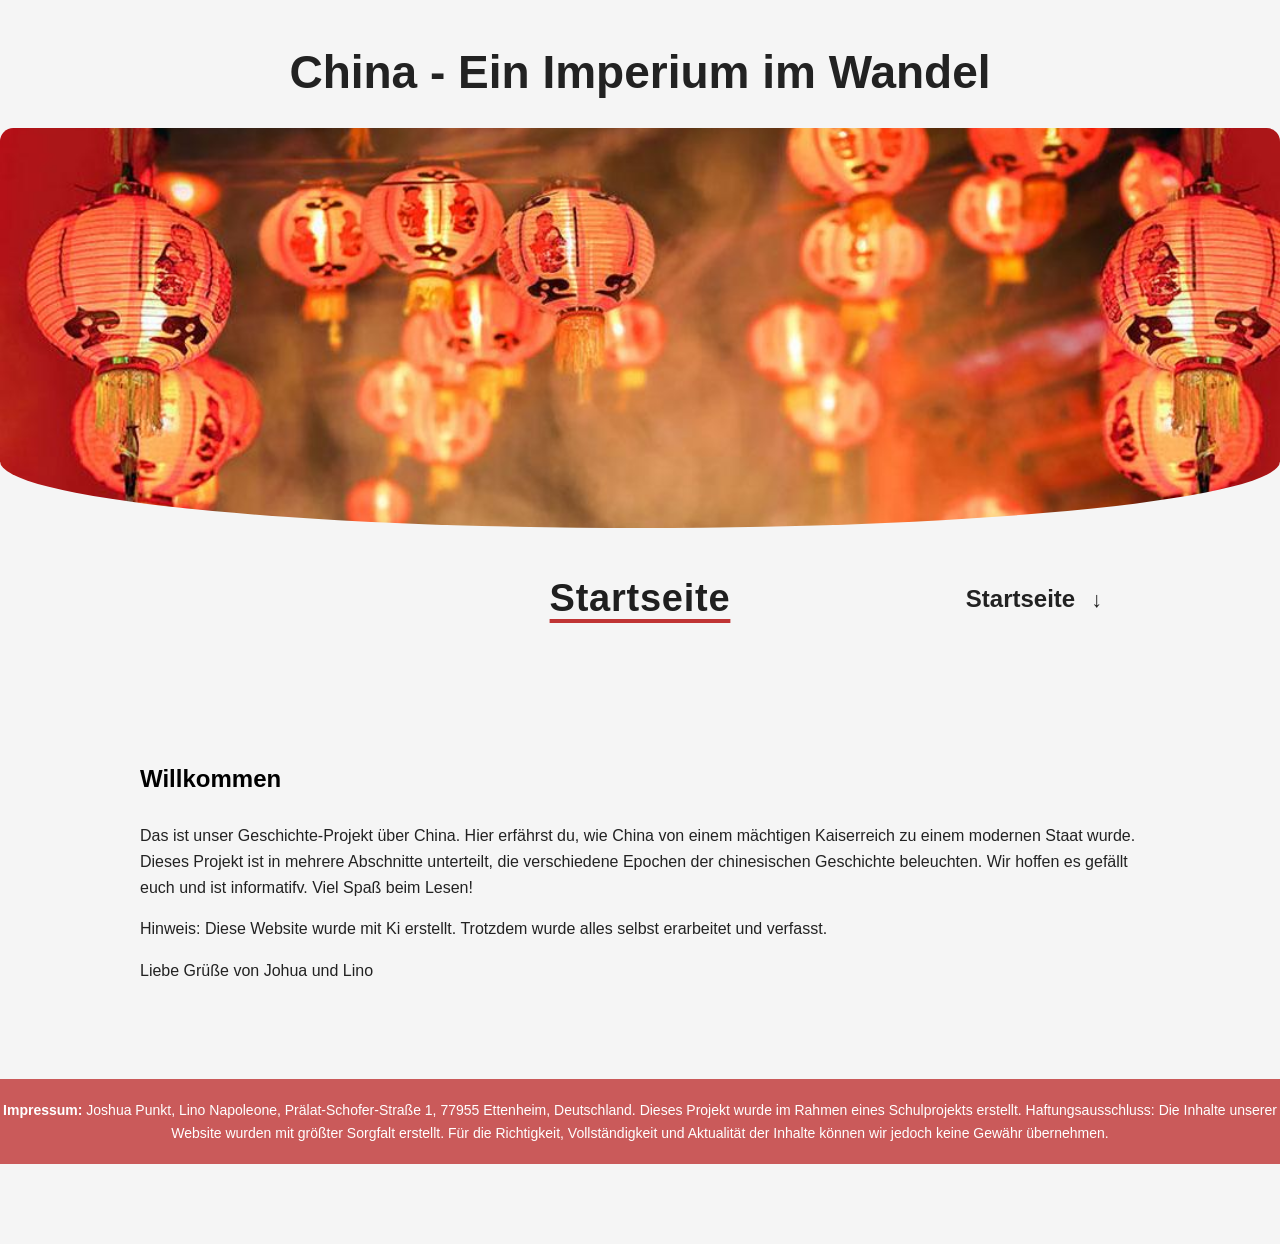
<file: index.html>
﻿<!DOCTYPE html>
<html lang="de">
<head>
<meta charset="UTF-8">
<meta name="viewport" content="width=device-width, initial-scale=1.0">
<title>China - Ein Imperium im Wandel</title>
<link rel="stylesheet" href="style.css">
</head>

<body>


<h1 class="page-title">China - Ein Imperium im Wandel</h1>


<header class="hero">

<div class="hero-bg"></div>

</header>


<div class="top-row">

<h2 class="section-page-title">Startseite</h2>

<div class="nav-box-container">

<a class="nav-box nav-trigger" href="index.html">Startseite</a>

<div class="nav-dropdown">
<a class="nav-box" href="index.html">Startseite</a>

<a class="nav-box" href="Altes China.html">Altes China</a>

<a class="nav-box" href="China und der Westen - Kontakt & Einfluss.html">China und der Westen - Kontakt & Einfluss</a>

<a class="nav-box" href="Die Opiumkriege.html">Die Opiumkriege</a>

<a class="nav-box" href="Kolonialzeit Chinas.html">Kolonialzeit Chinas</a>

<a class="nav-box" href="Fazit.html">Fazit</a>

<a class="nav-box" href="Quellen.html">Quellen</a>
</div>

</div>

</div>

<section>

<h2>Willkommen</h2>

<p>
Das ist unser Geschichte-Projekt über China. Hier erfährst du, wie China von einem mächtigen Kaiserreich zu einem modernen Staat wurde.
Dieses Projekt ist in mehrere Abschnitte unterteilt, die verschiedene Epochen der chinesischen Geschichte beleuchten.
Wir hoffen es gefällt euch und ist informatifv. Viel Spaß beim Lesen!
</p>

<p>
Hinweis: Diese Website wurde mit Ki erstellt. Trotzdem wurde alles selbst erarbeitet und verfasst. 
</p>

<p>
Liebe Grüße von Johua und Lino
</p>



</section>

<p class="impressum"><strong>Impressum:</strong> Joshua Punkt, Lino Napoleone, Prälat-Schofer-Straße 1, 77955 Ettenheim, Deutschland. Dieses Projekt wurde im Rahmen eines Schulprojekts erstellt. Haftungsausschluss: Die Inhalte unserer Website wurden mit größter Sorgfalt erstellt. Für die Richtigkeit, Vollständigkeit und Aktualität der Inhalte können wir jedoch keine Gewähr übernehmen.</p>

<script src="nav-mobile.js"></script>

</body>
</html>
</file>
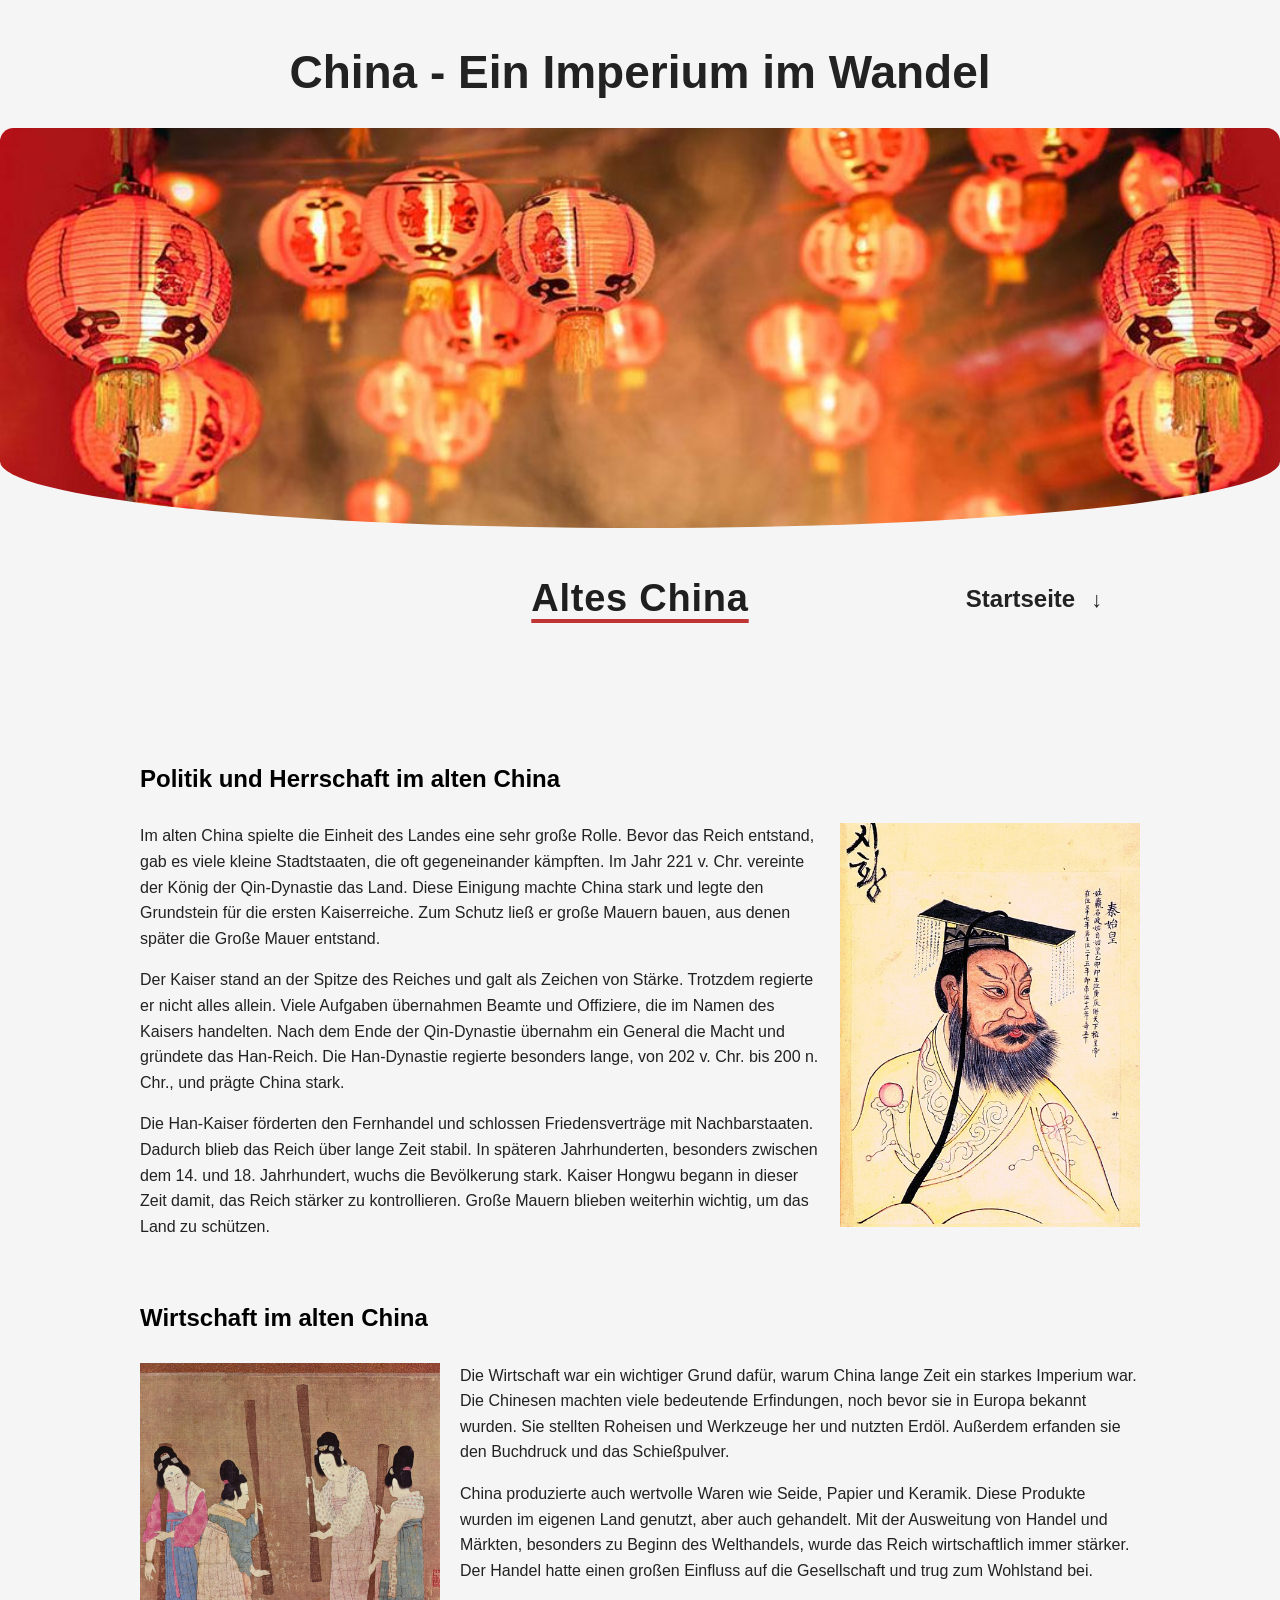
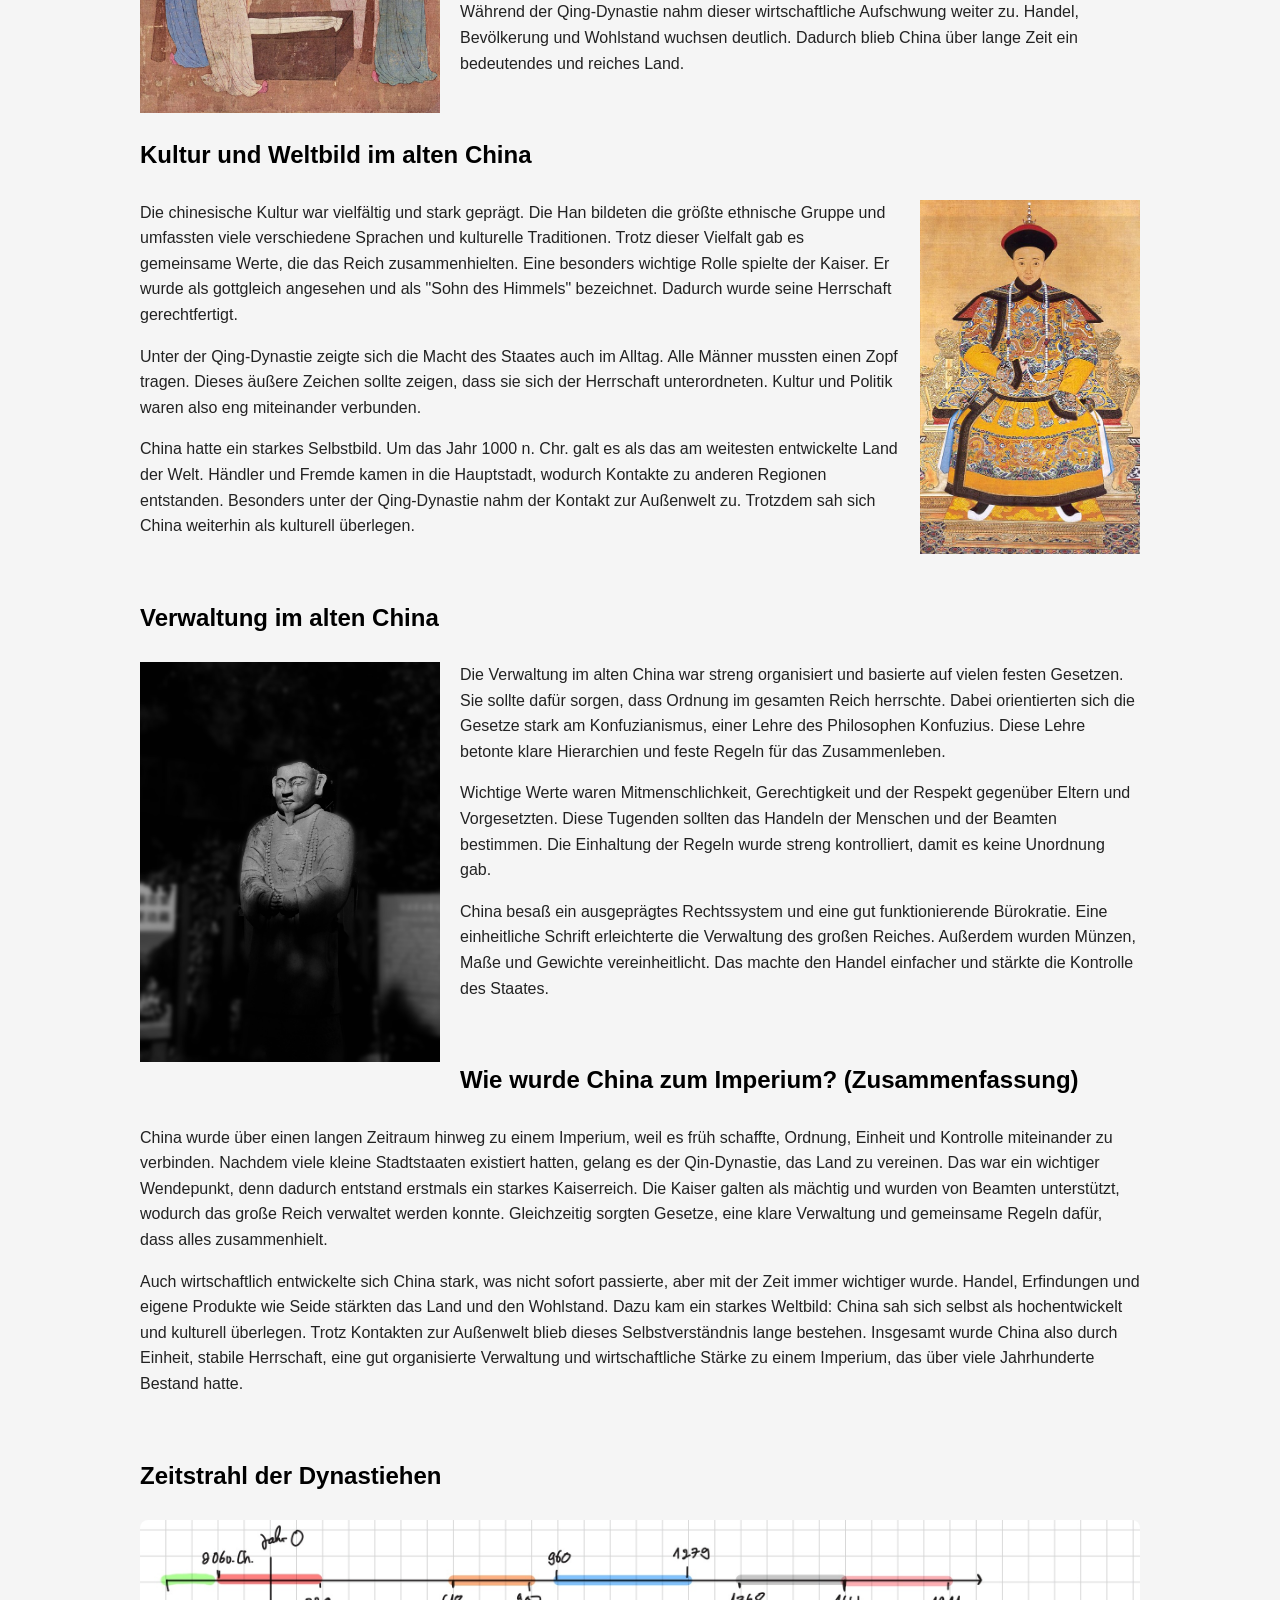
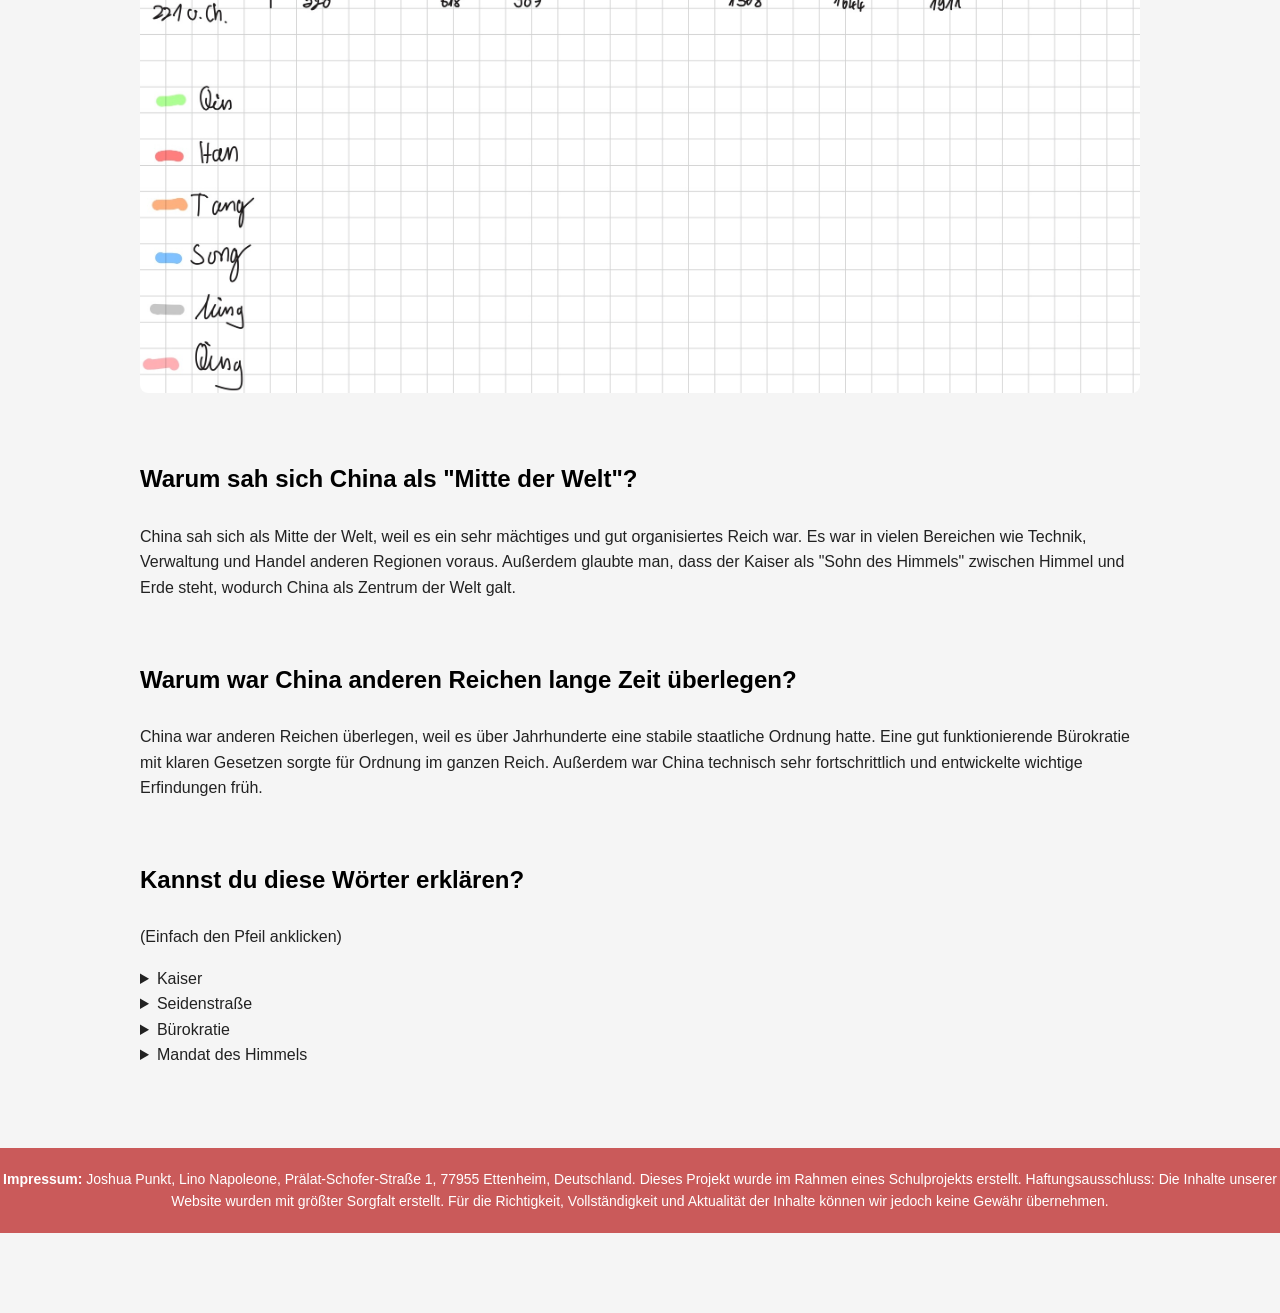
<file: Altes China.html>
﻿<!DOCTYPE html>
<html lang="de">
<head>
<meta charset="UTF-8">
<meta name="viewport" content="width=device-width, initial-scale=1.0">
<title>Altes China</title>
<link rel="stylesheet" href="style.css">
</head>

<body>


<h1 class="page-title">China - Ein Imperium im Wandel</h1>


<header class="hero">

<div class="hero-bg"></div>

</header>



<div class="top-row">

<h2 class="section-page-title">Altes China</h2>

<div class="nav-box-container">

<a class="nav-box nav-trigger" href="index.html">Startseite</a>

<div class="nav-dropdown">
<a class="nav-box" href="index.html">Startseite</a>

<a class="nav-box" href="Altes China.html">Altes China</a>

<a class="nav-box" href="China und der Westen - Kontakt & Einfluss.html">China und der Westen - Kontakt & Einfluss</a>

<a class="nav-box" href="Die Opiumkriege.html">Die Opiumkriege</a>

<a class="nav-box" href="Kolonialzeit Chinas.html">Kolonialzeit Chinas</a>

<a class="nav-box" href="Fazit.html">Fazit</a>

<a class="nav-box" href="Quellen.html">Quellen</a>
</div>

</div>

</div>

<section>

<h2>Politik und Herrschaft im alten China</h2>

<div class="image-source-wrap right-wrap">
<img src="QinShiHuang19century.jpg" alt="Qin Shi Huang" class="right-image first-image-tall">
<p class="image-source-note">Bildquelle 1: siehe Quellen</p>
</div>

<p>
Im alten China spielte die Einheit des Landes eine sehr große Rolle. Bevor das Reich entstand, gab es viele kleine Stadtstaaten, die oft gegeneinander kämpften. Im Jahr 221 v. Chr. vereinte der König der Qin-Dynastie das Land. Diese Einigung machte China stark und legte den Grundstein für die ersten Kaiserreiche. Zum Schutz ließ er große Mauern bauen, aus denen später die Große Mauer entstand.
</p>

<p>
Der Kaiser stand an der Spitze des Reiches und galt als Zeichen von Stärke. Trotzdem regierte er nicht alles allein. Viele Aufgaben übernahmen Beamte und Offiziere, die im Namen des Kaisers handelten. Nach dem Ende der Qin-Dynastie übernahm ein General die Macht und gründete das Han-Reich. Die Han-Dynastie regierte besonders lange, von 202 v. Chr. bis 200 n. Chr., und prägte China stark.
</p>

<p>
Die Han-Kaiser förderten den Fernhandel und schlossen Friedensverträge mit Nachbarstaaten. Dadurch blieb das Reich über lange Zeit stabil. In späteren Jahrhunderten, besonders zwischen dem 14. und 18. Jahrhundert, wuchs die Bevölkerung stark. Kaiser Hongwu begann in dieser Zeit damit, das Reich stärker zu kontrollieren. Große Mauern blieben weiterhin wichtig, um das Land zu schützen.
</p>

<h2>Wirtschaft im alten China</h2>

<div class="image-source-wrap left-wrap">
<img src="Court_ladies_pounding_silk_from_a_painting_(捣练图)_by_Emperor_Huizong.jpg" alt="Court ladies pounding silk" class="left-image">
<p class="image-source-note">Bildquelle 2: siehe Quellen</p>
</div>

<p>
Die Wirtschaft war ein wichtiger Grund dafür, warum China lange Zeit ein starkes Imperium war. Die Chinesen machten viele bedeutende Erfindungen, noch bevor sie in Europa bekannt wurden. Sie stellten Roheisen und Werkzeuge her und nutzten Erdöl. Außerdem erfanden sie den Buchdruck und das Schießpulver.
</p>

<p>
China produzierte auch wertvolle Waren wie Seide, Papier und Keramik. Diese Produkte wurden im eigenen Land genutzt, aber auch gehandelt. Mit der Ausweitung von Handel und Märkten, besonders zu Beginn des Welthandels, wurde das Reich wirtschaftlich immer stärker. Der Handel hatte einen großen Einfluss auf die Gesellschaft und trug zum Wohlstand bei.
</p>

<p>
Während der Qing-Dynastie nahm dieser wirtschaftliche Aufschwung weiter zu. Handel, Bevölkerung und Wohlstand wuchsen deutlich. Dadurch blieb China über lange Zeit ein bedeutendes und reiches Land.
</p>

<h2>Kultur und Weltbild im alten China</h2>

<div class="image-source-wrap right-wrap" style="max-width: 220px;">
<img src="003-The_Imperial_Portrait_of_a_Chinese_Emperor_called__Xianfeng_.JPG" alt="Imperial Portrait of Emperor Xianfeng" class="right-image">
<p class="image-source-note">Bildquelle 3: siehe Quellen</p>
</div>

<p>
Die chinesische Kultur war vielfältig und stark geprägt. Die Han bildeten die größte ethnische Gruppe und umfassten viele verschiedene Sprachen und kulturelle Traditionen. Trotz dieser Vielfalt gab es gemeinsame Werte, die das Reich zusammenhielten. Eine besonders wichtige Rolle spielte der Kaiser. Er wurde als gottgleich angesehen und als "Sohn des Himmels" bezeichnet. Dadurch wurde seine Herrschaft gerechtfertigt.
</p>

<p>
Unter der Qing-Dynastie zeigte sich die Macht des Staates auch im Alltag. Alle Männer mussten einen Zopf tragen. Dieses äußere Zeichen sollte zeigen, dass sie sich der Herrschaft unterordneten. Kultur und Politik waren also eng miteinander verbunden.
</p>

<p>
China hatte ein starkes Selbstbild. Um das Jahr 1000 n. Chr. galt es als das am weitesten entwickelte Land der Welt. Händler und Fremde kamen in die Hauptstadt, wodurch Kontakte zu anderen Regionen entstanden. Besonders unter der Qing-Dynastie nahm der Kontakt zur Außenwelt zu. Trotzdem sah sich China weiterhin als kulturell überlegen.
</p>

<h2>Verwaltung im alten China</h2>

<div class="image-source-wrap left-wrap">
<img src="ngtraveler-confucius-3741295_1280.jpg" alt="Konfuzius" class="left-image">
<p class="image-source-note">Bildquelle 4: siehe Quellen</p>
</div>

<p>
Die Verwaltung im alten China war streng organisiert und basierte auf vielen festen Gesetzen. Sie sollte dafür sorgen, dass Ordnung im gesamten Reich herrschte. Dabei orientierten sich die Gesetze stark am Konfuzianismus, einer Lehre des Philosophen Konfuzius. Diese Lehre betonte klare Hierarchien und feste Regeln für das Zusammenleben.
</p>

<p>
Wichtige Werte waren Mitmenschlichkeit, Gerechtigkeit und der Respekt gegenüber Eltern und Vorgesetzten. Diese Tugenden sollten das Handeln der Menschen und der Beamten bestimmen. Die Einhaltung der Regeln wurde streng kontrolliert, damit es keine Unordnung gab.
</p>

<p>
China besaß ein ausgeprägtes Rechtssystem und eine gut funktionierende Bürokratie. Eine einheitliche Schrift erleichterte die Verwaltung des großen Reiches. Außerdem wurden Münzen, Maße und Gewichte vereinheitlicht. Das machte den Handel einfacher und stärkte die Kontrolle des Staates.
</p>

<h2>Wie wurde China zum Imperium? (Zusammenfassung)</h2>

<p>
China wurde über einen langen Zeitraum hinweg zu einem Imperium, weil es früh schaffte, Ordnung, Einheit und Kontrolle miteinander zu verbinden. Nachdem viele kleine Stadtstaaten existiert hatten, gelang es der Qin-Dynastie, das Land zu vereinen. Das war ein wichtiger Wendepunkt, denn dadurch entstand erstmals ein starkes Kaiserreich. Die Kaiser galten als mächtig und wurden von Beamten unterstützt, wodurch das große Reich verwaltet werden konnte. Gleichzeitig sorgten Gesetze, eine klare Verwaltung und gemeinsame Regeln dafür, dass alles zusammenhielt.
</p>

<p>
Auch wirtschaftlich entwickelte sich China stark, was nicht sofort passierte, aber mit der Zeit immer wichtiger wurde. Handel, Erfindungen und eigene Produkte wie Seide stärkten das Land und den Wohlstand. Dazu kam ein starkes Weltbild: China sah sich selbst als hochentwickelt und kulturell überlegen. Trotz Kontakten zur Außenwelt blieb dieses Selbstverständnis lange bestehen. Insgesamt wurde China also durch Einheit, stabile Herrschaft, eine gut organisierte Verwaltung und wirtschaftliche Stärke zu einem Imperium, das über viele Jahrhunderte Bestand hatte.
</p>

<h2>Zeitstrahl der Dynastiehen</h2>

<div class="image-source-wrap full-wrap">
<img src="zeitstrahl.jpeg" alt="Zeitstrahl des alten China" class="content-img">
</div>

<h2>Warum sah sich China als "Mitte der Welt"?</h2>

<p>China sah sich als Mitte der Welt, weil es ein sehr mächtiges und gut organisiertes Reich war. Es war in vielen Bereichen wie Technik, Verwaltung und Handel anderen Regionen voraus. Außerdem glaubte man, dass der Kaiser als "Sohn des Himmels" zwischen Himmel und Erde steht, wodurch China als Zentrum der Welt galt.</p>

<h2>Warum war China anderen Reichen lange Zeit überlegen?</h2>

<p>China war anderen Reichen überlegen, weil es über Jahrhunderte eine stabile staatliche Ordnung hatte. Eine gut funktionierende Bürokratie mit klaren Gesetzen sorgte für Ordnung im ganzen Reich. Außerdem war China technisch sehr fortschrittlich und entwickelte wichtige Erfindungen früh.</p>

<h2>Kannst du diese Wörter erklären?</h2>

<p>(Einfach den Pfeil anklicken)</p>

<details>
<summary>Kaiser</summary>
<p>Ein Kaiser ist ein sehr mächtiger Herrscher über ein Land. Er hat die oberste Macht und entscheidet über Gesetze und die Regierung. Oft lässt er Beamte für sich arbeiten, bleibt aber die wichtigste Person im Staat.</p>
</details>

<details>
<summary>Seidenstraße</summary>
<p>Die Seidenstraße war kein einzelner Weg, sondern ein Netzwerk aus vielen Handelsrouten. Sie verband China mit dem Westen und machte den Austausch von Waren wie Seide, Porzellan, Gold oder Pferden möglich. Besonders wichtig war sie zur Zeit der Han-Dynastie.</p>
</details>

<details>
<summary>Bürokratie</summary>
<p>Bürokratie bedeutet, dass ein Staat mit festen Regeln, Gesetzen und Ämtern organisiert ist. Schon im alten China musste man Anträge stellen und Gesetze einhalten. Viele Beamte sorgten dafür, dass alles geregelt ablief.</p>
</details>

<details>
<summary>Mandat des Himmels</summary>
<p>Das Mandat des Himmels war eine religiöse und politische Vorstellung im alten China. Man glaubte, dass der Kaiser vom Himmel die Erlaubnis zum Regieren bekommt. Regierte er ungerecht oder schadete dem Volk, konnte er dieses Mandat verlieren.</p>
</details>

</section>

<p class="impressum"><strong>Impressum:</strong> Joshua Punkt, Lino Napoleone, Prälat-Schofer-Straße 1, 77955 Ettenheim, Deutschland. Dieses Projekt wurde im Rahmen eines Schulprojekts erstellt. Haftungsausschluss: Die Inhalte unserer Website wurden mit größter Sorgfalt erstellt. Für die Richtigkeit, Vollständigkeit und Aktualität der Inhalte können wir jedoch keine Gewähr übernehmen.</p>

<script src="nav-mobile.js"></script>

</body>
</html>
</file>
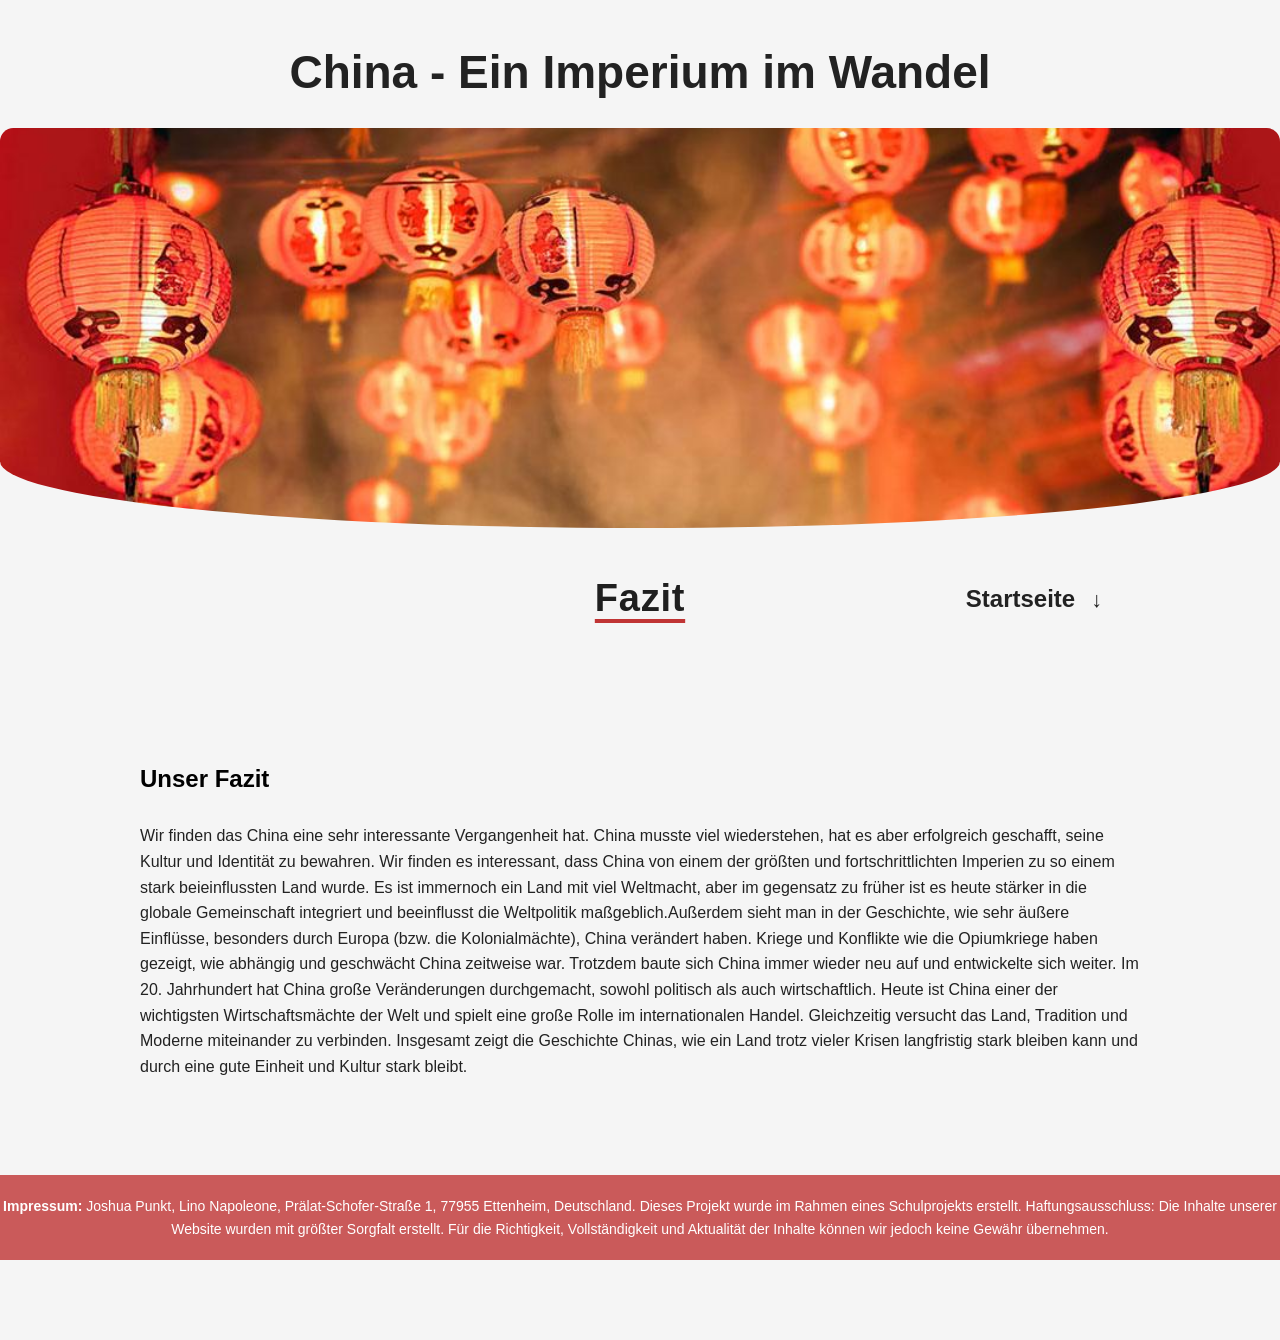
<file: Fazit.html>
<!DOCTYPE html>
<html lang="de">
<head>
<meta charset="UTF-8">
<meta name="viewport" content="width=device-width, initial-scale=1.0">
<title>Fazit</title>
<link rel="stylesheet" href="style.css">
</head>

<body>


<h1 class="page-title">China - Ein Imperium im Wandel</h1>


<header class="hero">

<div class="hero-bg"></div>

</header>


<div class="top-row">

<h2 class="section-page-title">Fazit</h2>

<div class="nav-box-container">

<a class="nav-box nav-trigger" href="index.html">Startseite</a>

<div class="nav-dropdown">
<a class="nav-box" href="index.html">Startseite</a>

<a class="nav-box" href="Altes China.html">Altes China</a>

<a class="nav-box" href="China und der Westen - Kontakt & Einfluss.html">China und der Westen - Kontakt & Einfluss</a>

<a class="nav-box" href="Die Opiumkriege.html">Die Opiumkriege</a>

<a class="nav-box" href="Kolonialzeit Chinas.html">Kolonialzeit Chinas</a>

<a class="nav-box" href="Fazit.html">Fazit</a>

<a class="nav-box" href="Quellen.html">Quellen</a>
</div>

</div>

</div>

<section>

<h2>Unser Fazit</h2>

<p>
Wir finden das China eine sehr interessante Vergangenheit hat. China musste viel wiederstehen, hat es aber erfolgreich geschafft, seine Kultur und Identität zu bewahren. Wir finden es interessant, dass China von einem der größten und fortschrittlichten Imperien zu so einem stark beieinflussten Land wurde. Es ist immernoch ein Land mit viel Weltmacht, aber im gegensatz zu früher ist es heute stärker in die globale Gemeinschaft integriert und beeinflusst die Weltpolitik maßgeblich.Außerdem sieht man in der Geschichte, wie sehr äußere Einflüsse, besonders durch Europa (bzw. die Kolonialmächte), China verändert haben. Kriege und Konflikte wie die Opiumkriege haben gezeigt, wie abhängig und geschwächt China zeitweise war. Trotzdem baute sich China immer wieder neu auf und entwickelte sich weiter. Im 20. Jahrhundert hat China große Veränderungen durchgemacht, sowohl politisch als auch wirtschaftlich. Heute ist China einer der wichtigsten Wirtschaftsmächte der Welt und spielt eine große Rolle im internationalen Handel. Gleichzeitig versucht das Land, Tradition und Moderne miteinander zu verbinden. Insgesamt zeigt die Geschichte Chinas, wie ein Land trotz vieler Krisen langfristig stark bleiben kann und durch eine gute Einheit und Kultur stark bleibt. 
</p>



</section>

<p class="impressum"><strong>Impressum:</strong> Joshua Punkt, Lino Napoleone, Prälat-Schofer-Straße 1, 77955 Ettenheim, Deutschland. Dieses Projekt wurde im Rahmen eines Schulprojekts erstellt. Haftungsausschluss: Die Inhalte unserer Website wurden mit größter Sorgfalt erstellt. Für die Richtigkeit, Vollständigkeit und Aktualität der Inhalte können wir jedoch keine Gewähr übernehmen.</p>

<script src="nav-mobile.js"></script>

</body>
</html>
</file>
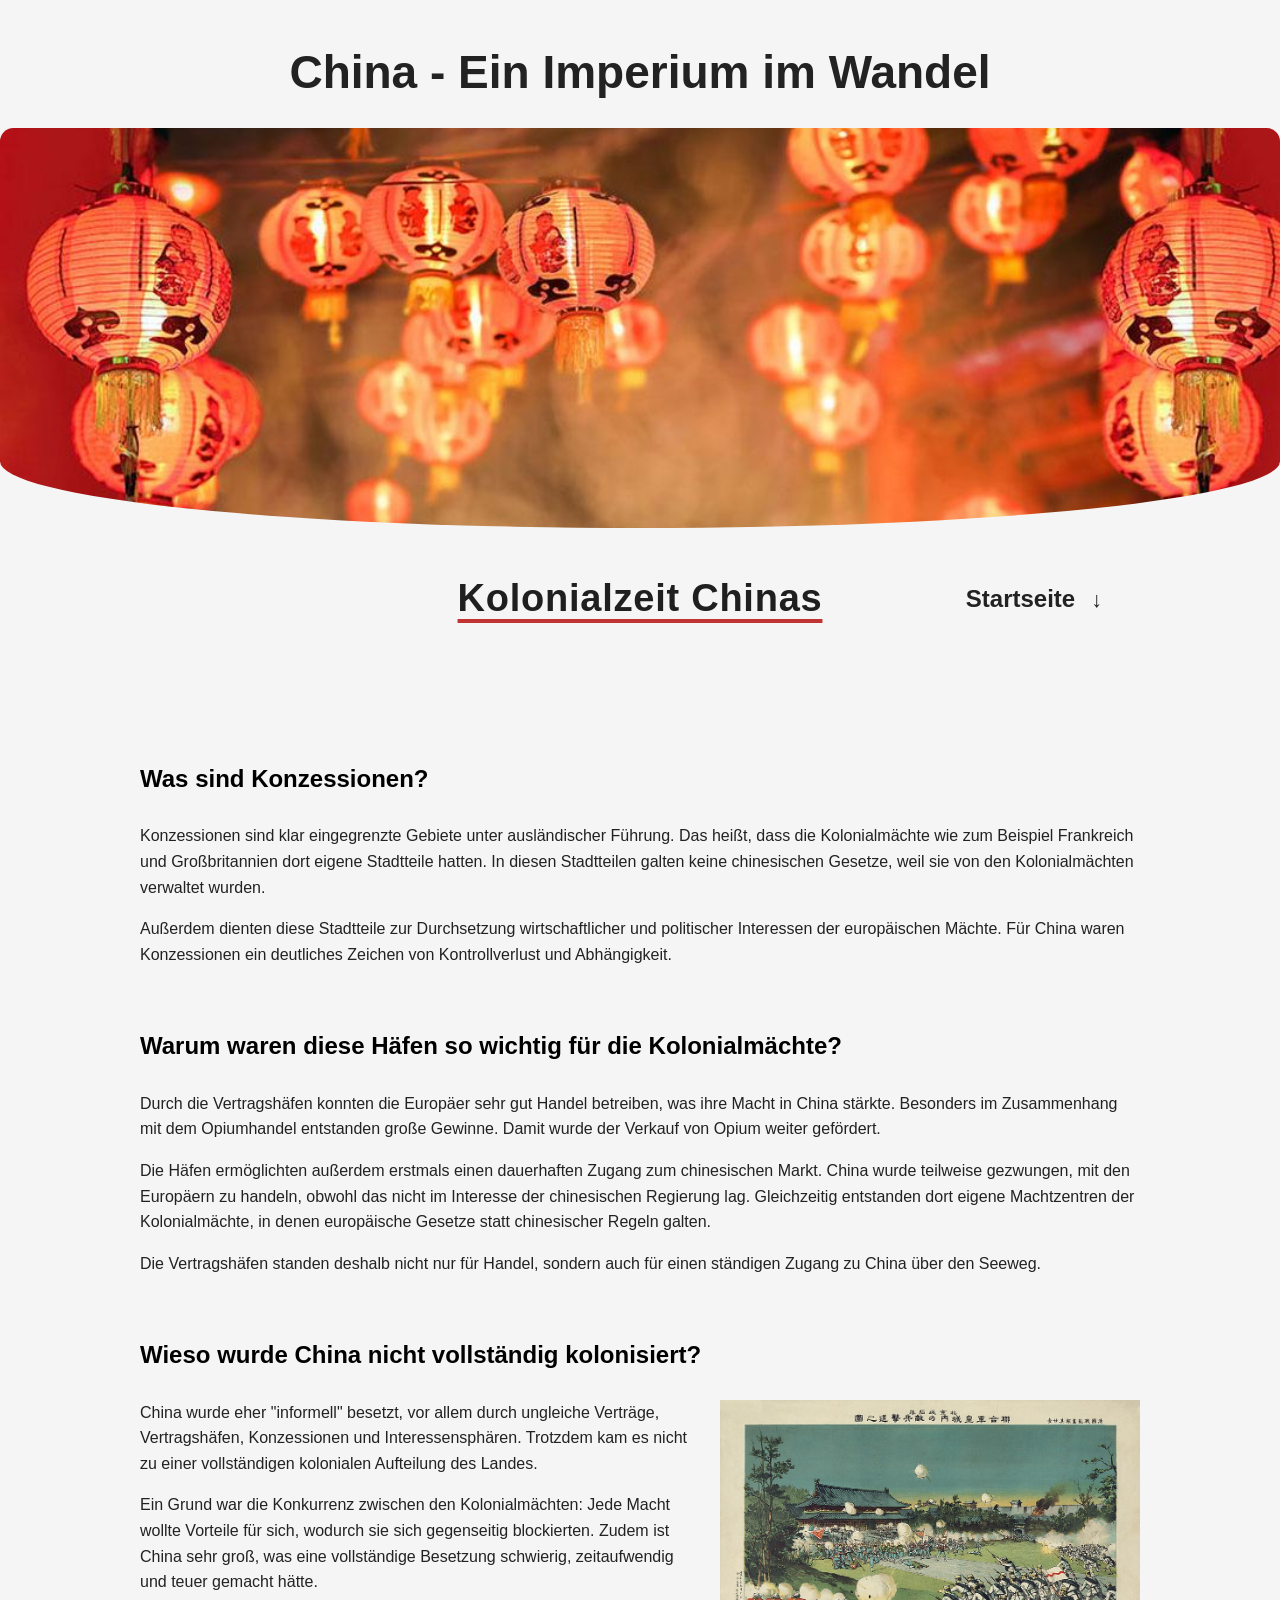
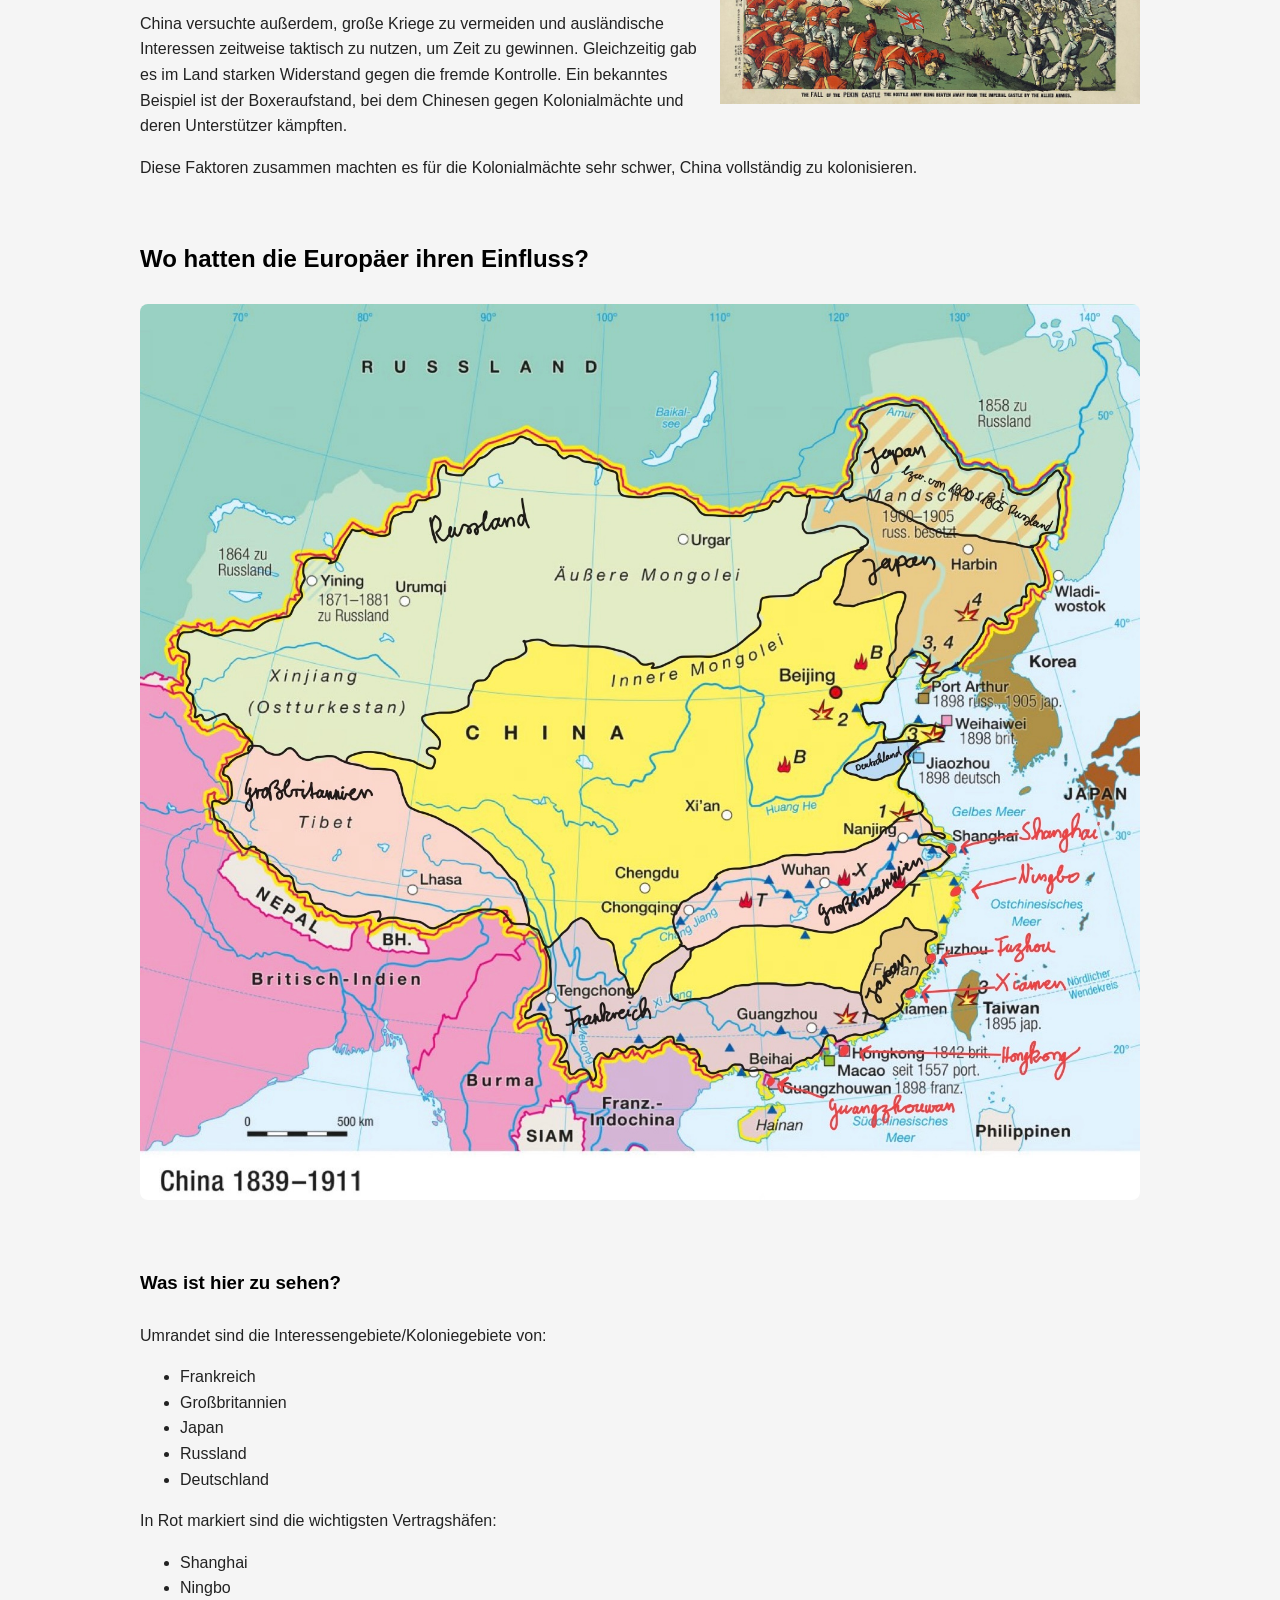
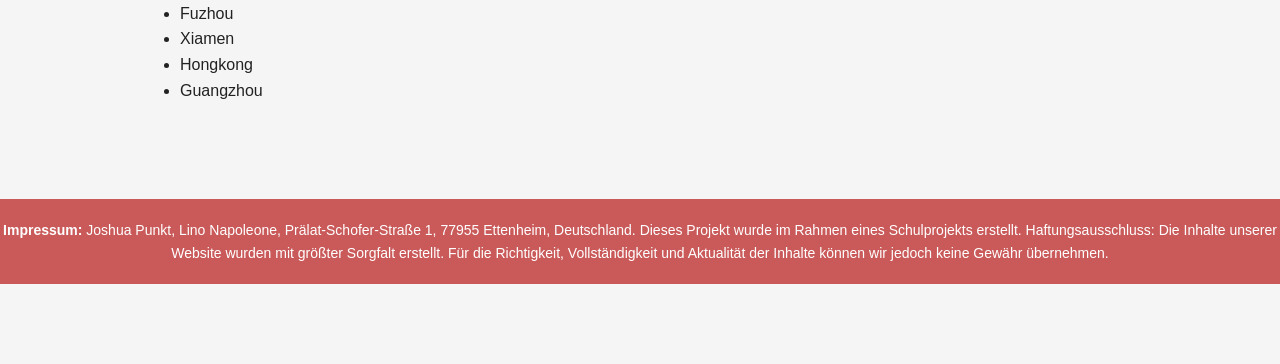
<file: Kolonialzeit Chinas.html>
﻿<!DOCTYPE html>
<html lang="de">
<head>
<meta charset="UTF-8">
<meta name="viewport" content="width=device-width, initial-scale=1.0">
<title>Kolonialzeit Chinas</title>
<link rel="stylesheet" href="style.css">
</head>

<body>


<h1 class="page-title">China - Ein Imperium im Wandel</h1>


<header class="hero">

<div class="hero-bg"></div>

</header>


<div class="top-row">

<h2 class="section-page-title">Kolonialzeit Chinas</h2>

<div class="nav-box-container">

<a class="nav-box nav-trigger" href="index.html">Startseite</a>

<div class="nav-dropdown">
<a class="nav-box" href="index.html">Startseite</a>

<a class="nav-box" href="Altes China.html">Altes China</a>

<a class="nav-box" href="China und der Westen - Kontakt & Einfluss.html">China und der Westen - Kontakt & Einfluss</a>

<a class="nav-box" href="Die Opiumkriege.html">Die Opiumkriege</a>

<a class="nav-box" href="Kolonialzeit Chinas.html">Kolonialzeit Chinas</a>

<a class="nav-box" href="Fazit.html">Fazit</a>

<a class="nav-box" href="Quellen.html">Quellen</a>
</div>

</div>

</div>

<section>

<h2>Was sind Konzessionen?</h2>

<p>
Konzessionen sind klar eingegrenzte Gebiete unter ausländischer Führung. Das heißt, dass die Kolonialmächte wie zum Beispiel Frankreich und Großbritannien dort eigene Stadtteile hatten. In diesen Stadtteilen galten keine chinesischen Gesetze, weil sie von den Kolonialmächten verwaltet wurden.
</p>

<p>
Außerdem dienten diese Stadtteile zur Durchsetzung wirtschaftlicher und politischer Interessen der europäischen Mächte. Für China waren Konzessionen ein deutliches Zeichen von Kontrollverlust und Abhängigkeit.
</p>

<h2>Warum waren diese Häfen so wichtig für die Kolonialmächte?</h2>

<p>
Durch die Vertragshäfen konnten die Europäer sehr gut Handel betreiben, was ihre Macht in China stärkte. Besonders im Zusammenhang mit dem Opiumhandel entstanden große Gewinne. Damit wurde der Verkauf von Opium weiter gefördert.
</p>

<p>
Die Häfen ermöglichten außerdem erstmals einen dauerhaften Zugang zum chinesischen Markt. China wurde teilweise gezwungen, mit den Europäern zu handeln, obwohl das nicht im Interesse der chinesischen Regierung lag. Gleichzeitig entstanden dort eigene Machtzentren der Kolonialmächte, in denen europäische Gesetze statt chinesischer Regeln galten.
</p>

<p>
Die Vertragshäfen standen deshalb nicht nur für Handel, sondern auch für einen ständigen Zugang zu China über den Seeweg.
</p>

<h2>Wieso wurde China nicht vollständig kolonisiert?</h2>

<div class="image-source-wrap right-wrap beijing-wrap">
<img src="Beijing_Castle_Boxer_Rebellion_1900_FINAL.jpg" alt="Boxeraufstand in Beijing" class="right-image beijing-image">
<p class="image-source-note">Bildquelle 8: siehe Quellen</p>
</div>

<p>
China wurde eher "informell" besetzt, vor allem durch ungleiche Verträge, Vertragshäfen, Konzessionen und Interessensphären. Trotzdem kam es nicht zu einer vollständigen kolonialen Aufteilung des Landes.
</p>

<p>
Ein Grund war die Konkurrenz zwischen den Kolonialmächten: Jede Macht wollte Vorteile für sich, wodurch sie sich gegenseitig blockierten. Zudem ist China sehr groß, was eine vollständige Besetzung schwierig, zeitaufwendig und teuer gemacht hätte.
</p>

<p>
China versuchte außerdem, große Kriege zu vermeiden und ausländische Interessen zeitweise taktisch zu nutzen, um Zeit zu gewinnen. Gleichzeitig gab es im Land starken Widerstand gegen die fremde Kontrolle. Ein bekanntes Beispiel ist der Boxeraufstand, bei dem Chinesen gegen Kolonialmächte und deren Unterstützer kämpften.
</p>

<p>
Diese Faktoren zusammen machten es für die Kolonialmächte sehr schwer, China vollständig zu kolonisieren.
</p>

<h2>Wo hatten die Europäer ihren Einfluss?</h2>

<div class="image-source-wrap full-wrap">
<img src="IMG_0070.jpg" alt="Kolonialzeit in China" class="content-img">
<p class="image-source-note">Bildquelle 9: siehe Quellen</p>
</div>

<h3>Was ist hier zu sehen?</h3>

<p>Umrandet sind die Interessengebiete/Koloniegebiete von:</p>
<ul>
<li>Frankreich</li>
<li>Großbritannien</li>
<li>Japan</li>
<li>Russland</li>
<li>Deutschland</li>
</ul>

<p>In Rot markiert sind die wichtigsten Vertragshäfen:</p>
<ul>
<li>Shanghai</li>
<li>Ningbo</li>
<li>Fuzhou</li>
<li>Xiamen</li>
<li>Hongkong</li>
<li>Guangzhou</li>
</ul>

</section>

<p class="impressum"><strong>Impressum:</strong> Joshua Punkt, Lino Napoleone, Prälat-Schofer-Straße 1, 77955 Ettenheim, Deutschland. Dieses Projekt wurde im Rahmen eines Schulprojekts erstellt. Haftungsausschluss: Die Inhalte unserer Website wurden mit größter Sorgfalt erstellt. Für die Richtigkeit, Vollständigkeit und Aktualität der Inhalte können wir jedoch keine Gewähr übernehmen.</p>

<script src="nav-mobile.js"></script>

</body>
</html>
</file>
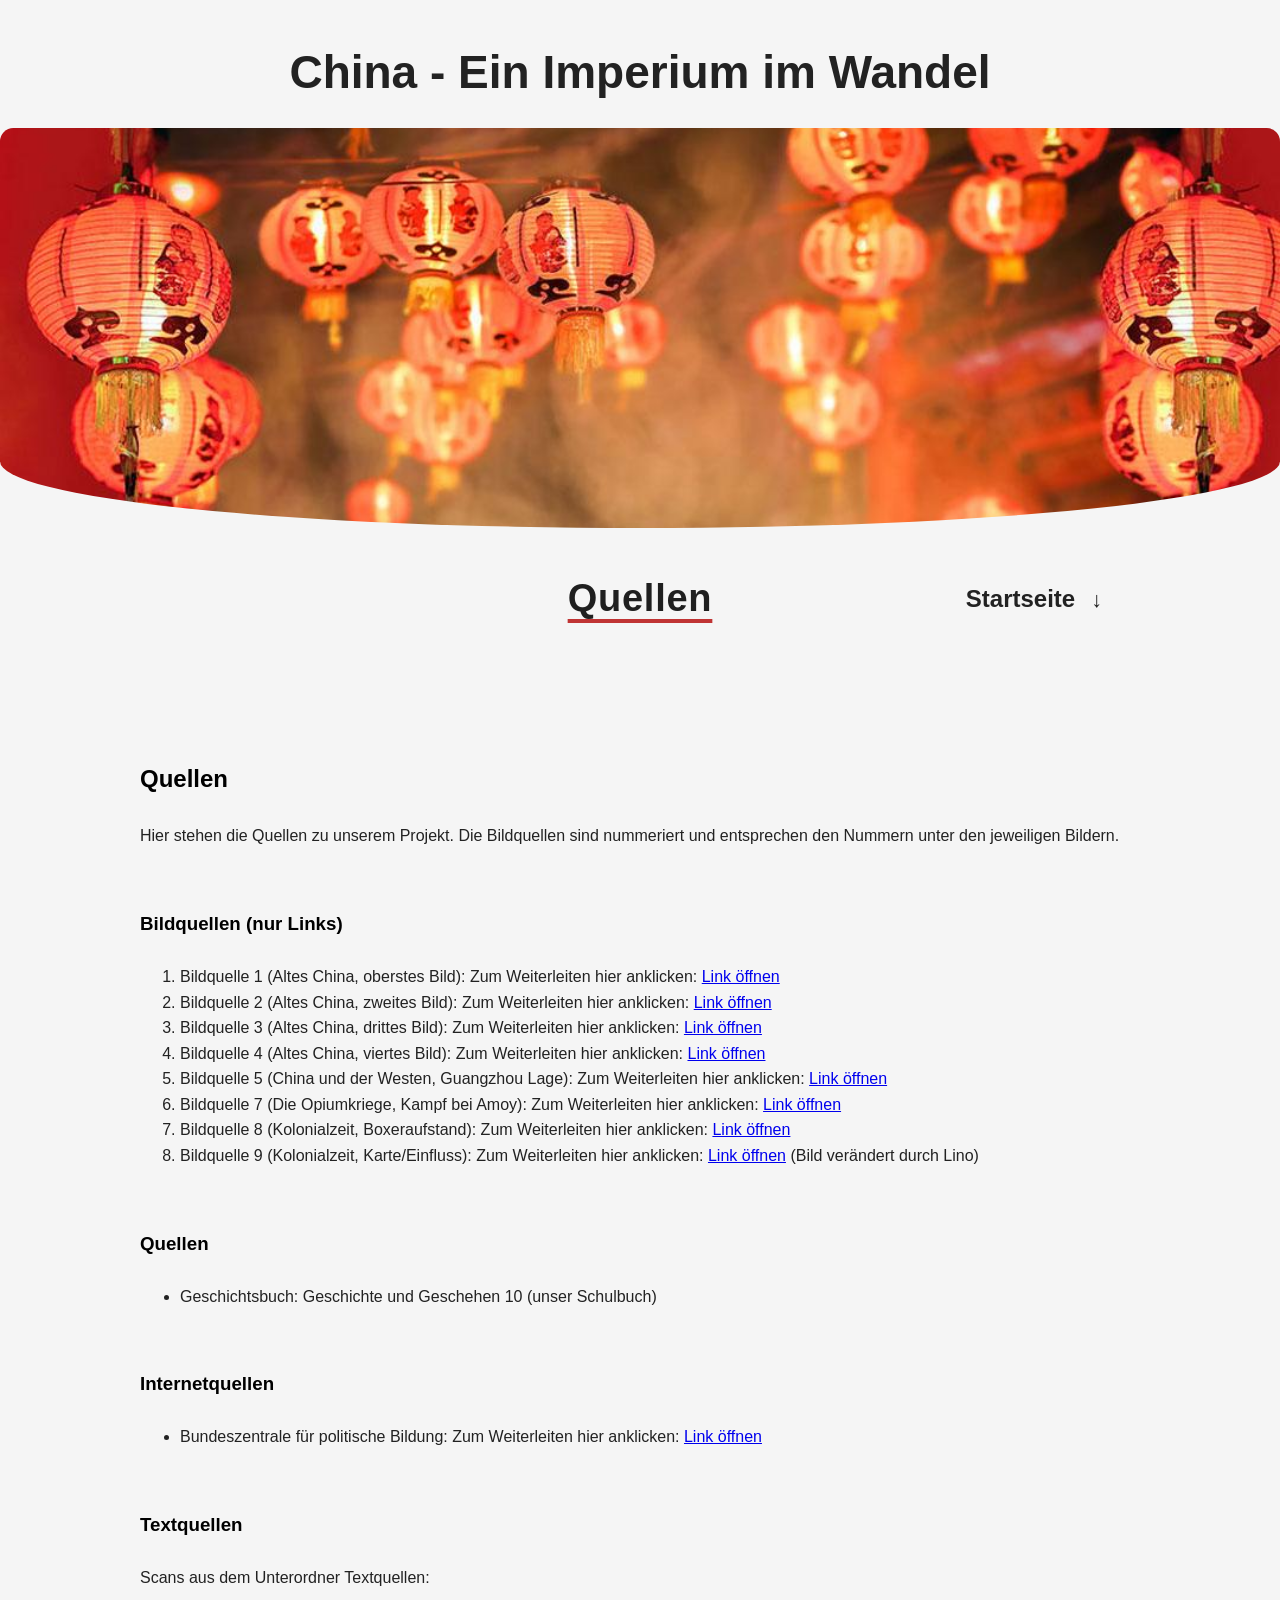
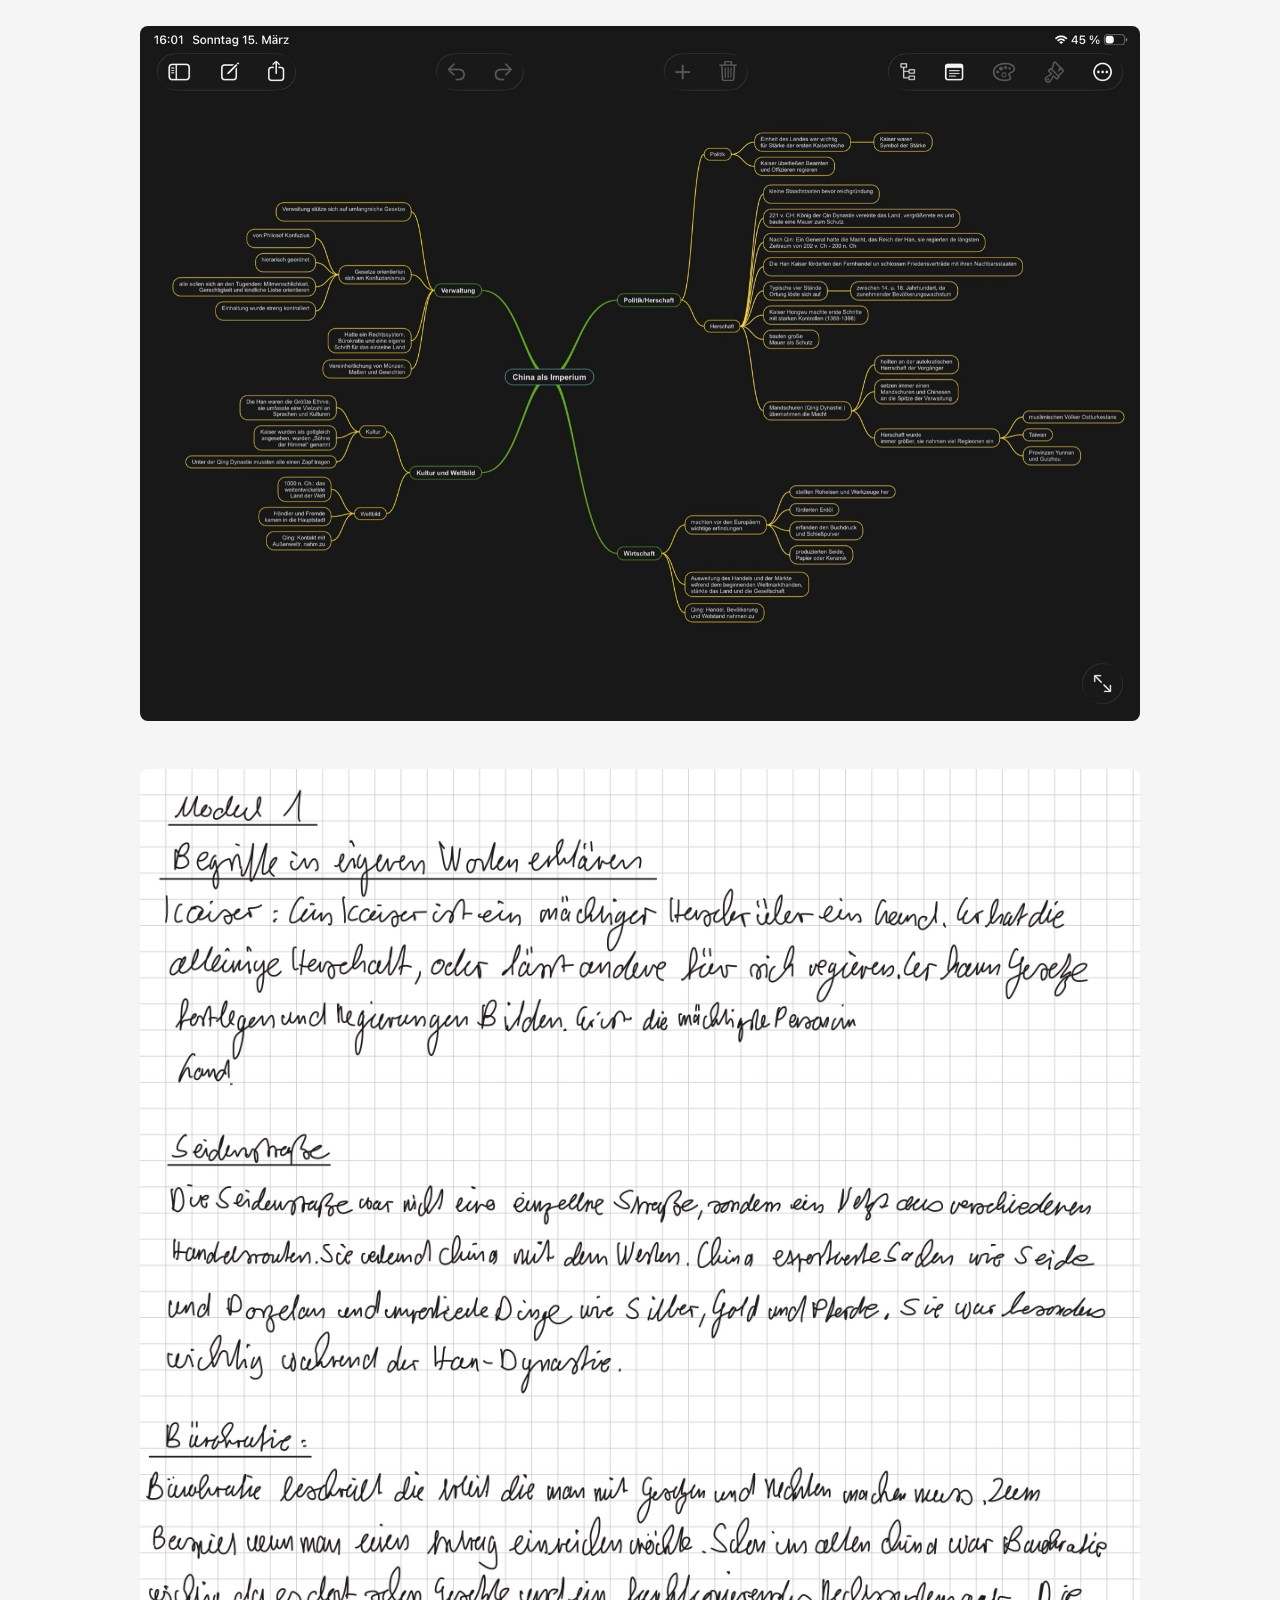
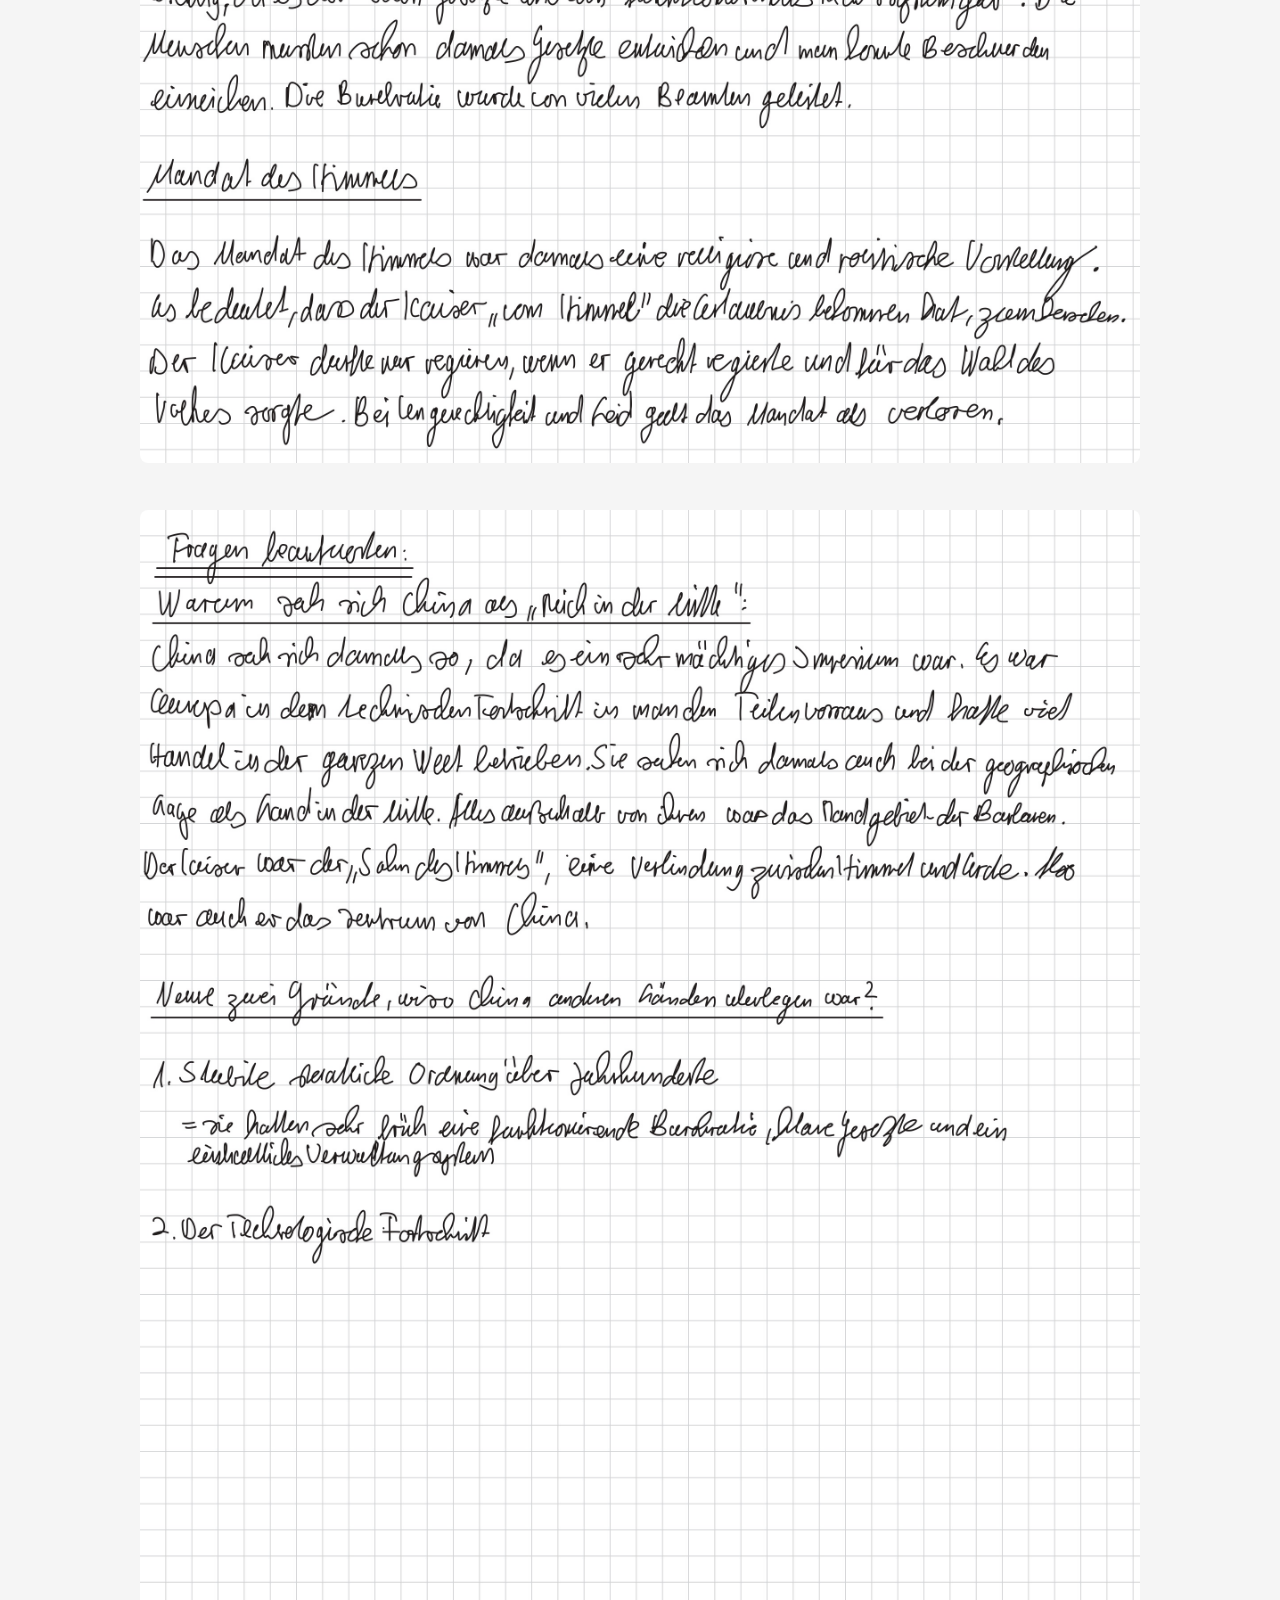
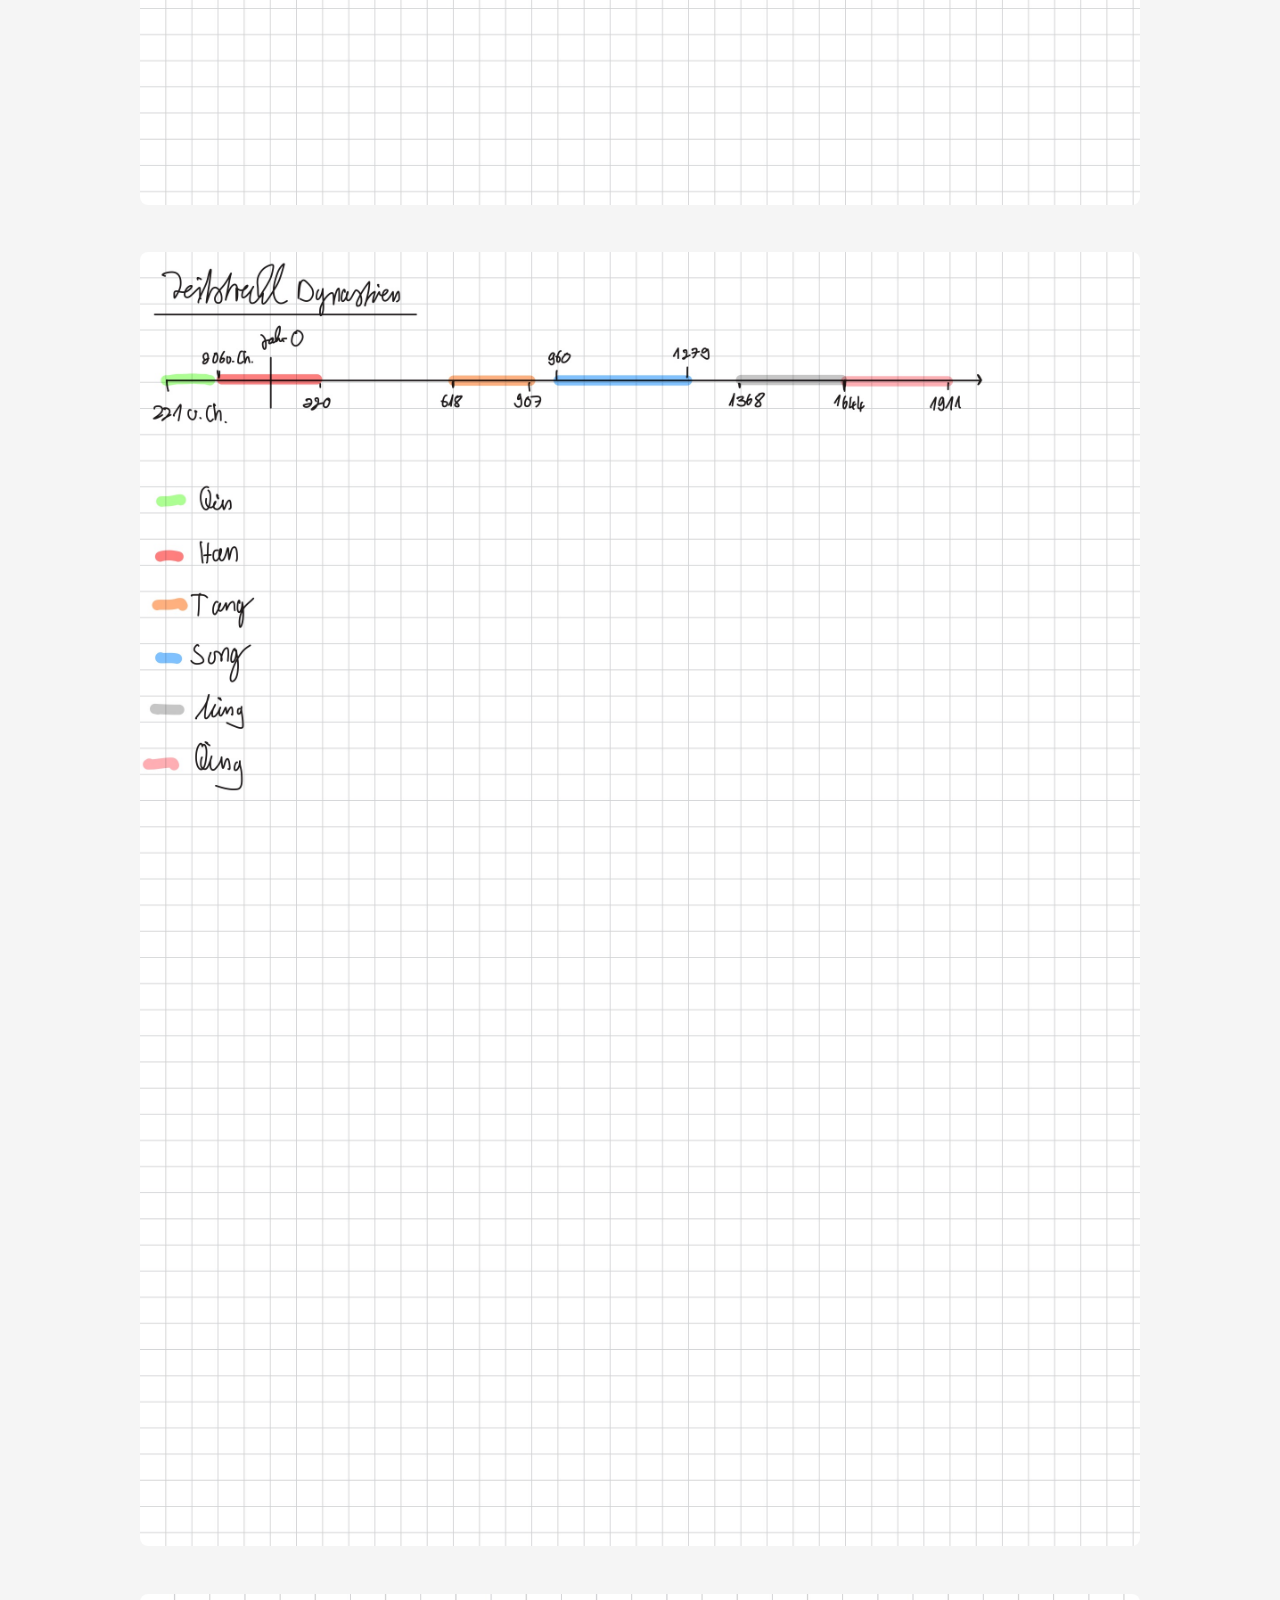
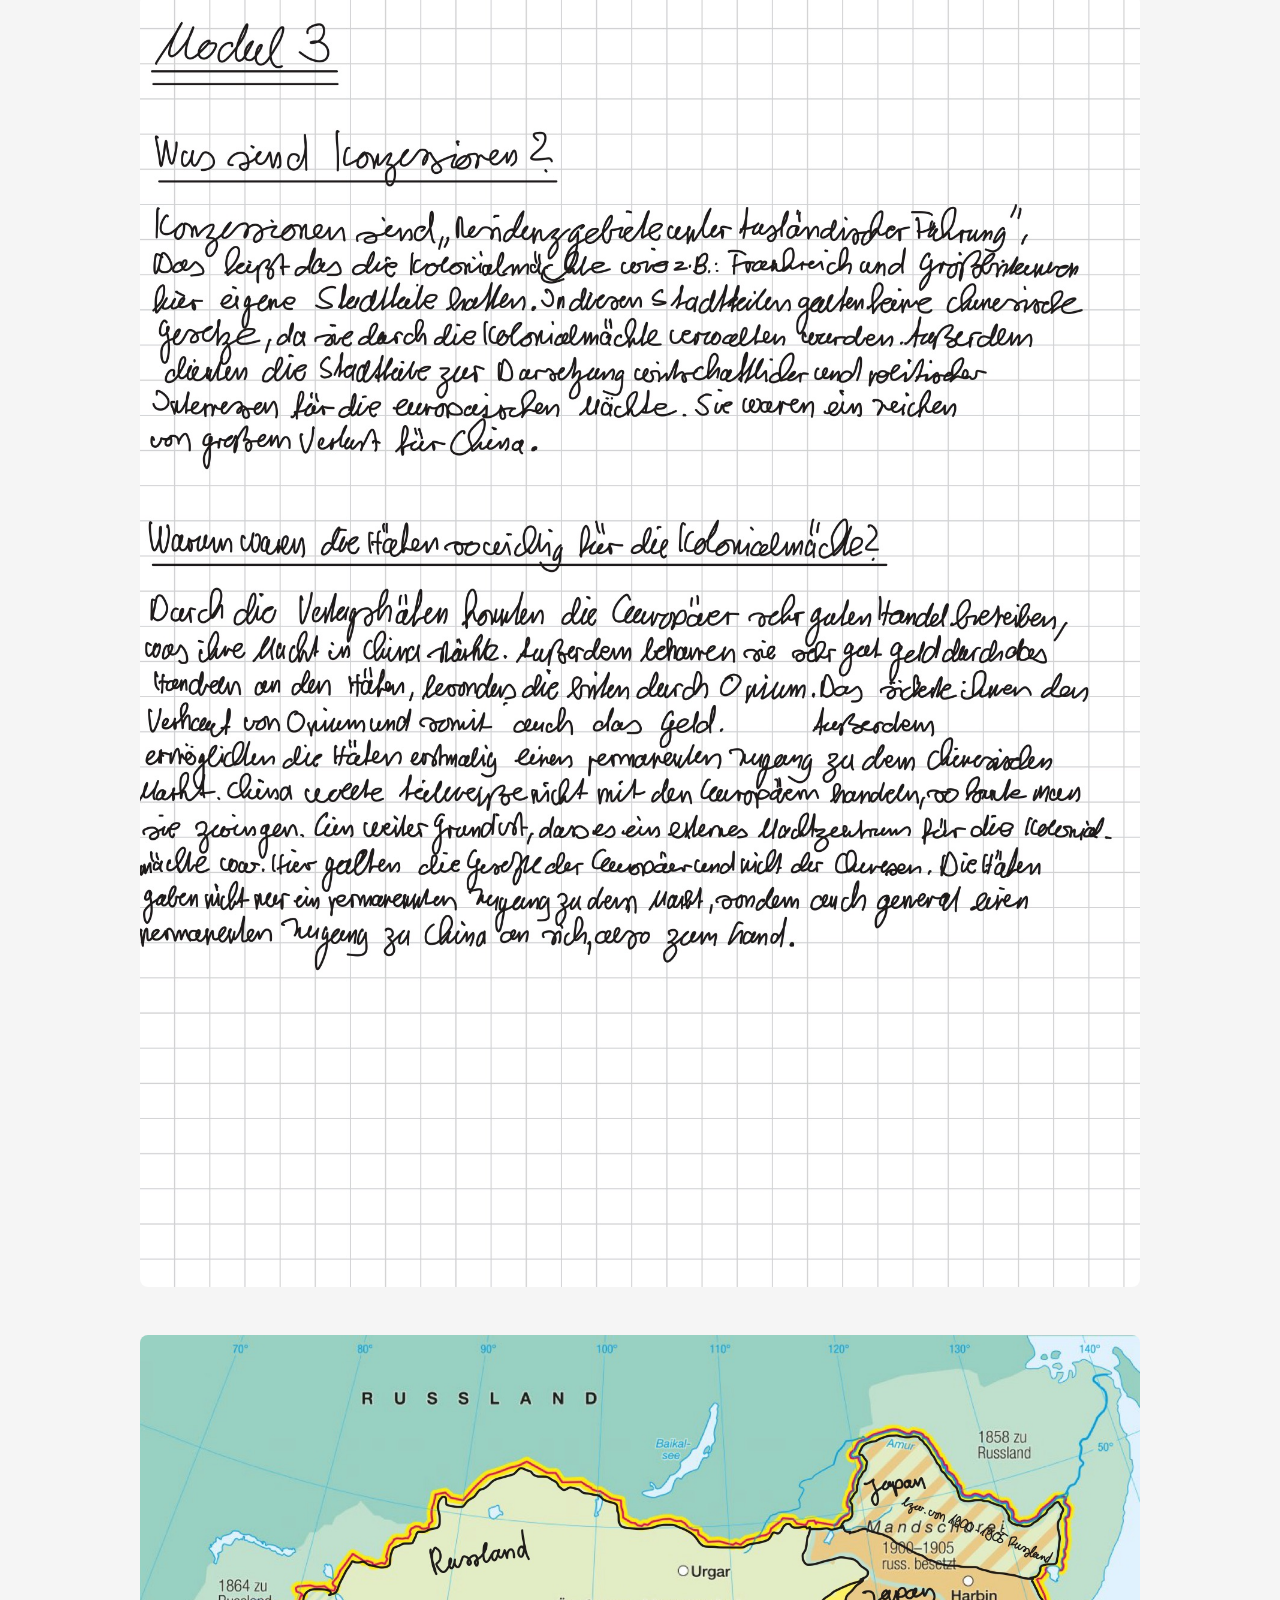
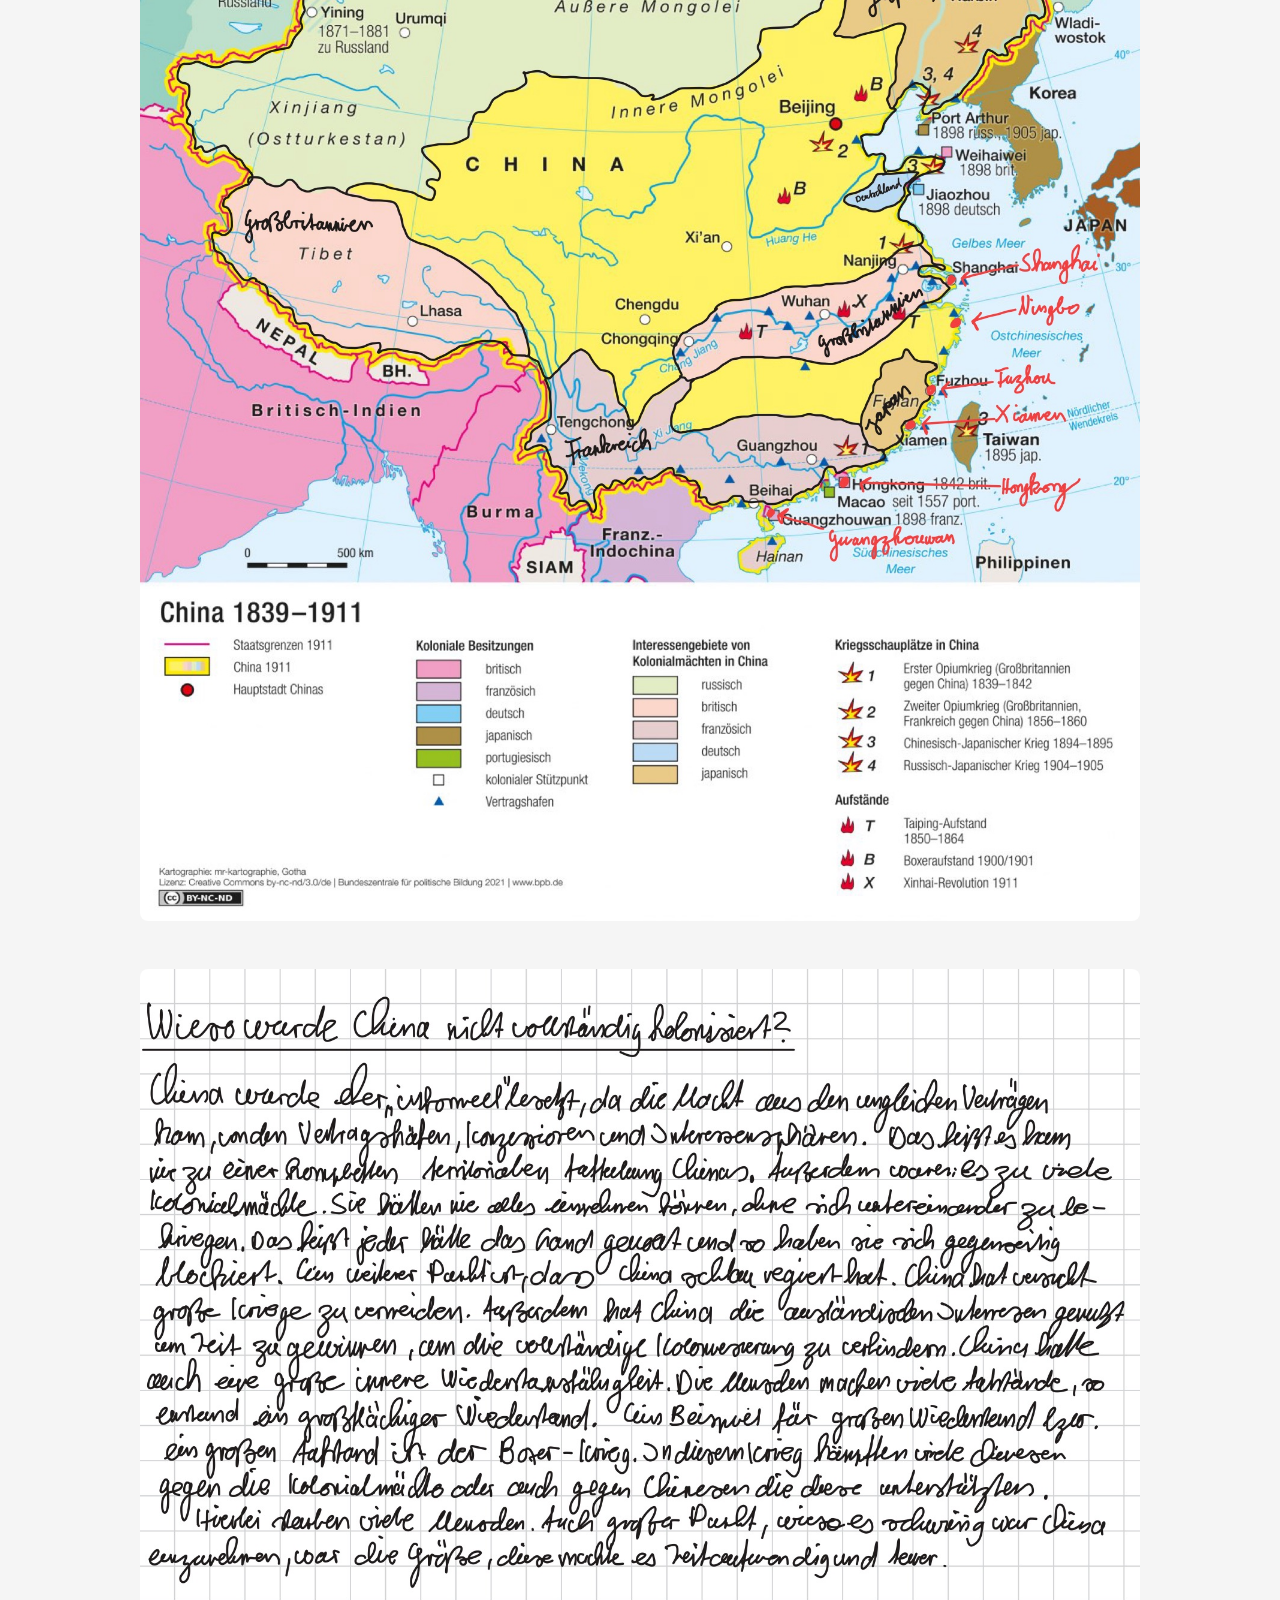
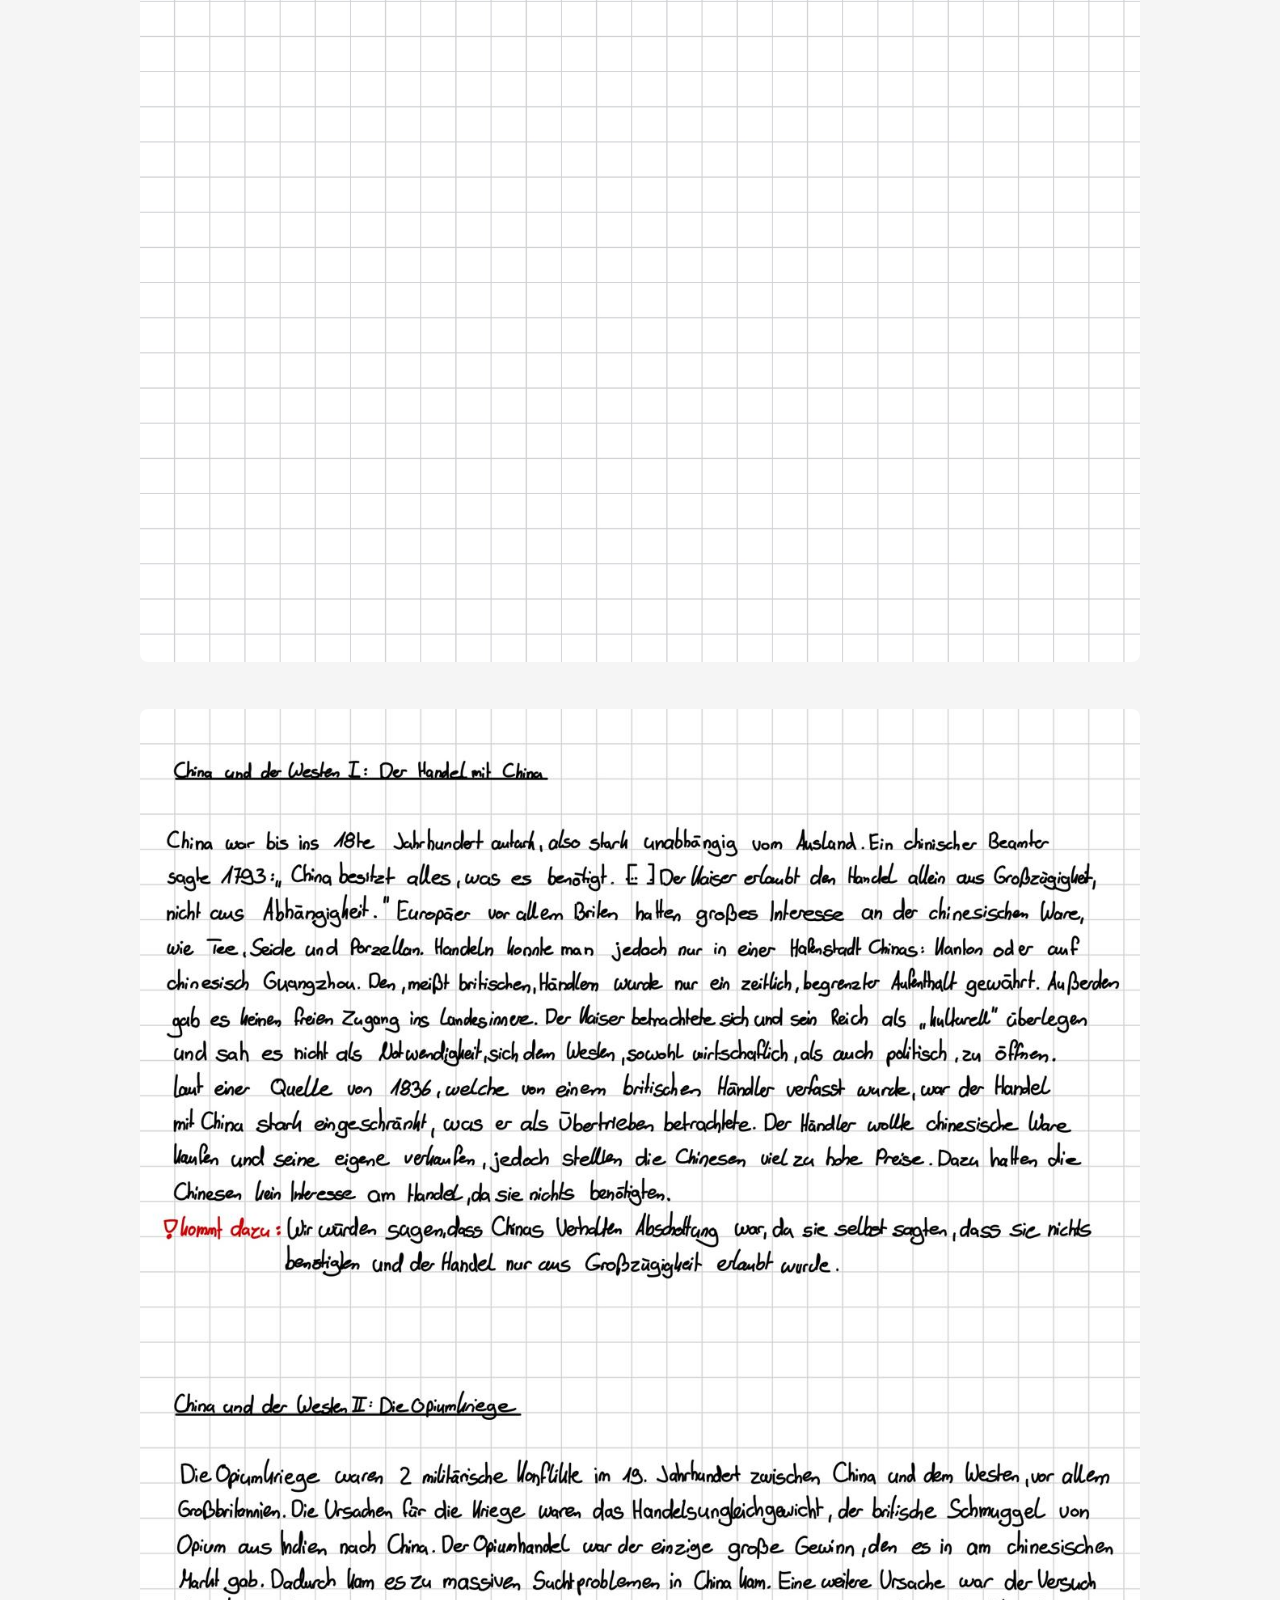
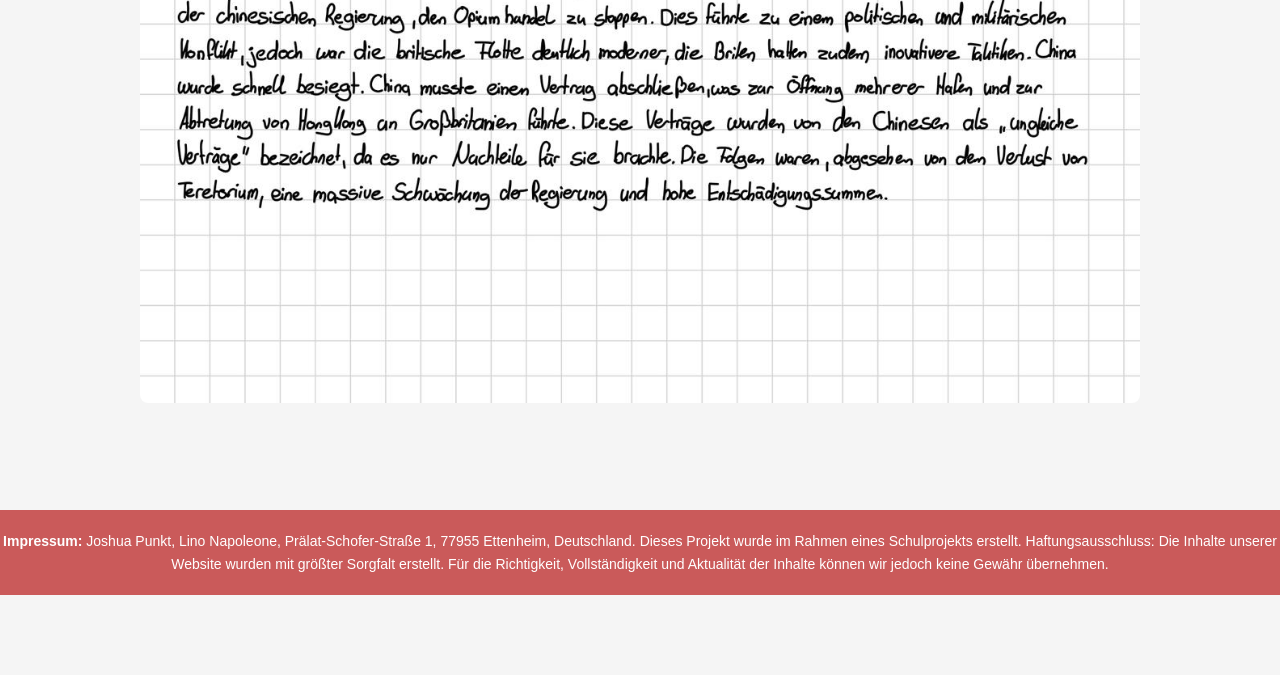
<file: Quellen.html>
﻿<!DOCTYPE html>
<html lang="de">
<head>
<meta charset="UTF-8">
<meta name="viewport" content="width=device-width, initial-scale=1.0">
<title>Quellen</title>
<link rel="stylesheet" href="style.css">
</head>

<body>


<h1 class="page-title">China - Ein Imperium im Wandel</h1>


<header class="hero">

<div class="hero-bg"></div>

</header>


<div class="top-row">

<h2 class="section-page-title">Quellen</h2>

<div class="nav-box-container">

<a class="nav-box nav-trigger" href="index.html">Startseite</a>

<div class="nav-dropdown">
<a class="nav-box" href="index.html">Startseite</a>

<a class="nav-box" href="Altes China.html">Altes China</a>

<a class="nav-box" href="China und der Westen - Kontakt & Einfluss.html">China und der Westen - Kontakt & Einfluss</a>

<a class="nav-box" href="Die Opiumkriege.html">Die Opiumkriege</a>

<a class="nav-box" href="Kolonialzeit Chinas.html">Kolonialzeit Chinas</a>

<a class="nav-box" href="Fazit.html">Fazit</a>

<a class="nav-box" href="Quellen.html">Quellen</a>
</div>

</div>

</div>

<section>

<h2>Quellen</h2>

<p>
Hier stehen die Quellen zu unserem Projekt. Die Bildquellen sind nummeriert und entsprechen den Nummern unter den jeweiligen Bildern.
</p>

<h3>Bildquellen (nur Links)</h3>

<ol>
<li>Bildquelle 1 (Altes China, oberstes Bild): Zum Weiterleiten hier anklicken: <a href="https://commons.wikimedia.org/wiki/File%3AQinShiHuang19century.jpg" target="_blank" rel="noopener noreferrer">Link öffnen</a></li>
<li>Bildquelle 2 (Altes China, zweites Bild): Zum Weiterleiten hier anklicken: <a href="https://commons.wikimedia.org/wiki/File%3ACourt_ladies_pounding_silk_from_a_painting_%28%E6%8D%A3%E7%BB%83%E5%9B%BE%29_by_Emperor_Huizong.jpg" target="_blank" rel="noopener noreferrer">Link öffnen</a></li>
<li>Bildquelle 3 (Altes China, drittes Bild): Zum Weiterleiten hier anklicken: <a href="https://commons.wikimedia.org/wiki/File%3A003-The_Imperial_Portrait_of_a_Chinese_Emperor_called_%22Xianfeng%22.JPG" target="_blank" rel="noopener noreferrer">Link öffnen</a></li>
<li>Bildquelle 4 (Altes China, viertes Bild): Zum Weiterleiten hier anklicken: <a href="https://pixabay.com/photos/confucius-propriety-china-beijing-3741295/?utm_source=chatgpt.com" target="_blank" rel="noopener noreferrer">Link öffnen</a></li>
<li>Bildquelle 5 (China und der Westen, Guangzhou Lage): Zum Weiterleiten hier anklicken: <a href="https://commons.wikimedia.org/wiki/File:Guangzhou-location-MAP-in-Guangdong-Province-China.jpg" target="_blank" rel="noopener noreferrer">Link öffnen</a></li>
<li>Bildquelle 7 (Die Opiumkriege, Kampf bei Amoy): Zum Weiterleiten hier anklicken: <a href="https://de.wikipedia.org/wiki/Schlacht_von_Amoy#/media/Datei:18th_Royal_Irish_at_Amoy.jpg" target="_blank" rel="noopener noreferrer">Link öffnen</a></li>
<li>Bildquelle 8 (Kolonialzeit, Boxeraufstand): Zum Weiterleiten hier anklicken: <a href="https://en.wikipedia.org/wiki/File%3ABeijing_Castle_Boxer_Rebellion_1900_FINAL.jpg" target="_blank" rel="noopener noreferrer">Link öffnen</a></li>
<li>Bildquelle 9 (Kolonialzeit, Karte/Einfluss): Zum Weiterleiten hier anklicken: <a href="https://www.bpb.de/themen/asien/china/552198/das-jahrhundert-der-demuetigung/" target="_blank" rel="noopener noreferrer">Link öffnen</a> (Bild verändert durch Lino)</li>
</ol>

<h3>Quellen</h3>

<ul>
<li>Geschichtsbuch: Geschichte und Geschehen 10 (unser Schulbuch)</li>
</ul>

<h3>Internetquellen</h3>

<ul>
<li>Bundeszentrale für politische Bildung: Zum Weiterleiten hier anklicken: <a href="https://www.bpb.de/themen/asien/china/552198/das-jahrhundert-der-demuetigung/" target="_blank" rel="noopener noreferrer">Link öffnen</a></li>
</ul>

<h3>Textquellen</h3>

<p>Scans aus dem Unterordner Textquellen:</p>

<img src="Textquellen/Projektarbeit Geschichte-05.jpg" alt="Textquelle Seite 05" class="content-img">
<img src="Textquellen/Projektarbeit Geschichte-06.jpg" alt="Textquelle Seite 06" class="content-img">
<img src="Textquellen/Projektarbeit Geschichte-07.jpg" alt="Textquelle Seite 07" class="content-img">
<img src="Textquellen/Projektarbeit Geschichte-08.jpg" alt="Textquelle Seite 08" class="content-img">
<img src="Textquellen/Projektarbeit Geschichte-09.jpg" alt="Textquelle Seite 09" class="content-img">
<img src="Textquellen/Projektarbeit Geschichte-10.jpg" alt="Textquelle Seite 10" class="content-img">
<img src="Textquellen/Projektarbeit Geschichte-13.jpg" alt="Textquelle Seite 13" class="content-img">
<img src="Textquellen/JP beide Texte.jpg" alt="JP beide Texte" class="content-img">

</section>

<p class="impressum"><strong>Impressum:</strong> Joshua Punkt, Lino Napoleone, Prälat-Schofer-Straße 1, 77955 Ettenheim, Deutschland. Dieses Projekt wurde im Rahmen eines Schulprojekts erstellt. Haftungsausschluss: Die Inhalte unserer Website wurden mit größter Sorgfalt erstellt. Für die Richtigkeit, Vollständigkeit und Aktualität der Inhalte können wir jedoch keine Gewähr übernehmen.</p>

<script src="nav-mobile.js"></script>

</body>
</html>
</file>
<file: style.css>
﻿body {
    font-family: Arial, sans-serif;
    margin: 0;
    background-color: whitesmoke; 
    color: #222; 
    line-height: 1.6;
    padding-bottom: 80px; 
}

#wau-message {
    display: none;
    margin: 20px auto 0 auto;
    text-align: center;
    font-size: clamp(64px, 14vw, 180px);
    font-weight: 900;
    letter-spacing: 0.08em;
    color: #c03434;
    line-height: 1;
}

body.wau-mode > * {
    display: none !important;
}

body.wau-mode > .page-title,
body.wau-mode > .hero,
body.wau-mode > #wau-message {
    display: block !important;
}

nav {
    background: rgba(192, 52, 52, 0.8);
    color: white;
    padding: 15px;
    display: flex;
    justify-content: space-between;
    align-items: center;
    position: sticky; 
    top: 0;
    z-index: 1000;
}

nav ul {
    list-style: none;
    display: flex;
    margin: 0;
    padding: 0;
}

nav li {
    margin-left: 20px;
}

nav a {
    color: white;
    text-decoration: none;
    font-weight: bold;
}

nav a:hover {
    text-decoration: underline;
}

section {
    padding: 40px;
    max-width: 1000px;
    margin: 20px auto;
}

h1, h2, h3 {
    color: #000000; 
    margin-top: 60px;
    margin-bottom: 25px;
}


.main-title {
    color: white !important;
}

.content-img {
    width: 100%;
    height: auto;
    border-radius: 8px;
    margin: 20px 0;
}

.image-source-note {
    display: none;
    margin: 0;
    padding: 8px 10px;
    font-size: 14px;
    color: #555;
    font-style: italic;
    background: #ffffff;
    border: 1px solid rgba(0, 0, 0, 0.08);
    border-radius: 10px;
    box-shadow: 0 10px 24px rgba(0, 0, 0, 0.14);
    position: absolute;
    top: 10px;
    left: 10px;
    z-index: 35;
    clear: none;
}

.image-source-wrap {
    position: relative;
    width: 300px;
    margin-bottom: 10px;
}

.right-image,
.left-image,
.content-img {
    cursor: pointer;
}

.image-source-wrap.right-wrap {
    float: right;
    margin-left: 20px;
}

.image-source-wrap.left-wrap {
    float: left;
    margin-right: 20px;
}

.image-source-wrap.full-wrap {
    width: 100%;
    float: none;
    margin: 20px 0;
}

.image-source-wrap.beijing-wrap {
    width: 420px;
}

.image-source-wrap .right-image,
.image-source-wrap .left-image,
.image-source-wrap .content-img {
    float: none;
    margin: 0;
    width: 100%;
    height: auto;
}

.image-source-wrap:hover .image-source-note,
.image-source-note.show-source {
    display: block;
}


.highlight {
    color: #c03434;
    font-weight: bold;
}



.hero{
height:400px;
display:flex;
align-items:center;
justify-content:center;
border-top-left-radius:16px;
border-top-right-radius:16px;
border-bottom-left-radius:60% 20%;
border-bottom-right-radius:60% 20%;
position: relative;
}

.hero::before {
content: '';
position: absolute;
top: 0;
left: 0;
width: 100%;
height: 100%;
background-image: url("China.jpg");
background-size: cover;
background-position: center;
filter: none;
z-index: -1;
border-top-left-radius:16px;
border-top-right-radius:16px;
border-bottom-left-radius: 60% 20%;
border-bottom-right-radius: 60% 20%;
}



.hero-title{
color:black;
font-size:48px;
background-color:rgba(255,255,255,0.6);
padding:10px 20px;
border-radius:10px;
}

.page-title {
    margin: 36px auto 18px auto;
    width: auto;
    max-width: calc(100% - 80px);
    padding: 0;
    font-size: 46px;
    font-weight: bold;
    letter-spacing: 0;
    text-transform: none;
    color: #222;
    background: transparent;
    border: none;
    border-radius: 0;
    box-shadow: none;
    text-align: center;
}

.top-row {
    display: grid;
    grid-template-columns: 1fr auto 1fr;
    align-items: center;
    gap: 24px;
    margin: 30px 40px 0 40px;
}

.section-page-title {
    grid-column: 2;
    justify-self: center;
    margin: 0;
    font-size: 38px;
    font-weight: 700;
    color: #1f1f1f;
    letter-spacing: 0.02em;
    text-align: center;
    text-decoration: underline;
    text-decoration-thickness: 4px;
    text-decoration-color: #c03434;
    text-underline-offset: 8px;
}



.nav-box-container{
display:flex;
flex-direction:column;
align-items:flex-end;
grid-column:3;
justify-self:end;
width:max-content;
margin:0;
position:relative;
z-index:20;
transform: translateX(-96px);
}

.nav-box{
background: transparent;
color:#222;
padding:22px 42px;
border-radius:8px;
text-decoration:none;
font-weight:bold;
font-size:24px;
text-underline-offset:8px;
transition:0.2s;
display:block;
white-space:nowrap;
}

.nav-trigger{
position:relative;
z-index:2;
}

.nav-trigger::after{
content:" ↓";
font-size:0.9em;
font-weight:700;
margin-left:10px;
}

.nav-dropdown{
display:none;
position:absolute;
top:calc(100% - 6px);
right:0;
margin-top:0;
padding:14px 0 10px 0;
min-width:100%;
background:rgba(255,255,255,0.96);
border:1px solid rgba(0,0,0,0.08);
border-radius:18px;
box-shadow:0 18px 40px rgba(0,0,0,0.14);
backdrop-filter:blur(6px);
}

.nav-dropdown::before{
content:"";
position:absolute;
top:-12px;
left:0;
right:0;
height:12px;
}

.nav-box-container:hover .nav-dropdown,
.nav-box-container:focus-within .nav-dropdown{
display:block;
}

.nav-box-container.open .nav-dropdown {
display: block;
}

.nav-dropdown .nav-box{
padding:12px 26px;
font-size:20px;
}

.nav-box:hover{
text-decoration:underline;
text-decoration-thickness:4px;
text-decoration-color:#c03434;
}

/* Bild rechts */
.right-image {
    float: right;
    margin-left: 20px;
    width: 300px;
    height: auto;
}

.first-image-tall {
    width: auto;
    height: 420px;
}

.beijing-image {
    width: 420px;
}

/* Bild links */
.left-image {
    float: left;
    margin-right: 20px;
    width: 300px;
    height: auto;
}

/* Impressum */
.impressum {
    background-color: rgba(192, 52, 52, 0.8);
    color: white;
    padding: 20px 40px;
    margin: 40px -40px 0 -40px;
    clear: both;
    text-align: center;
    font-size: 14px;
}

details summary {
    cursor: pointer;
}

@media (max-width: 768px) {
    section {
        padding: 20px 16px;
        max-width: 100%;
        margin: 12px auto;
    }

    .page-title {
        font-size: 36px;
        margin: 24px 12px 12px 12px;
        max-width: calc(100% - 24px);
    }

    .hero {
        height: 280px;
    }

    .top-row {
        display: flex;
        justify-content: space-between;
        align-items: center;
        gap: 12px;
        margin: 18px 12px 0 12px;
    }

    .section-page-title {
        font-size: 30px;
        text-underline-offset: 6px;
    }

    .nav-box-container {
        transform: none;
        margin-left: auto;
    }

    .nav-box {
        font-size: 20px;
        padding: 14px 22px;
    }

    .nav-dropdown {
        min-width: 85vw;
        max-width: 92vw;
        padding: 10px 0 8px 0;
    }

    .nav-dropdown .nav-box {
        font-size: 18px;
        padding: 10px 18px;
    }

    .right-image,
    .left-image {
        float: none;
        display: block;
        width: min(100%, 360px);
        height: auto;
        margin: 16px auto;
    }

    .first-image-tall {
        width: min(100%, 360px);
        height: auto;
    }

    .beijing-image {
        width: min(100%, 420px);
    }

    .image-source-wrap,
    .image-source-wrap.right-wrap,
    .image-source-wrap.left-wrap,
    .image-source-wrap.full-wrap,
    .image-source-wrap.beijing-wrap {
        float: none;
        width: 100%;
        max-width: 100%;
        margin: 16px auto;
    }

    .image-source-wrap .image-source-note {
        left: 8px;
        right: 8px;
        top: 8px;
        width: auto;
    }

    .impressum {
        margin: 30px -16px 0 -16px;
        padding: 16px;
    }

    details summary {
        font-size: 1.2rem;
        line-height: 1.5;
        padding: 6px 0;
    }

    details summary::marker {
        font-size: 1.8em;
    }

    details summary::-webkit-details-marker {
        font-size: 1.8em;
    }
}
</file>
